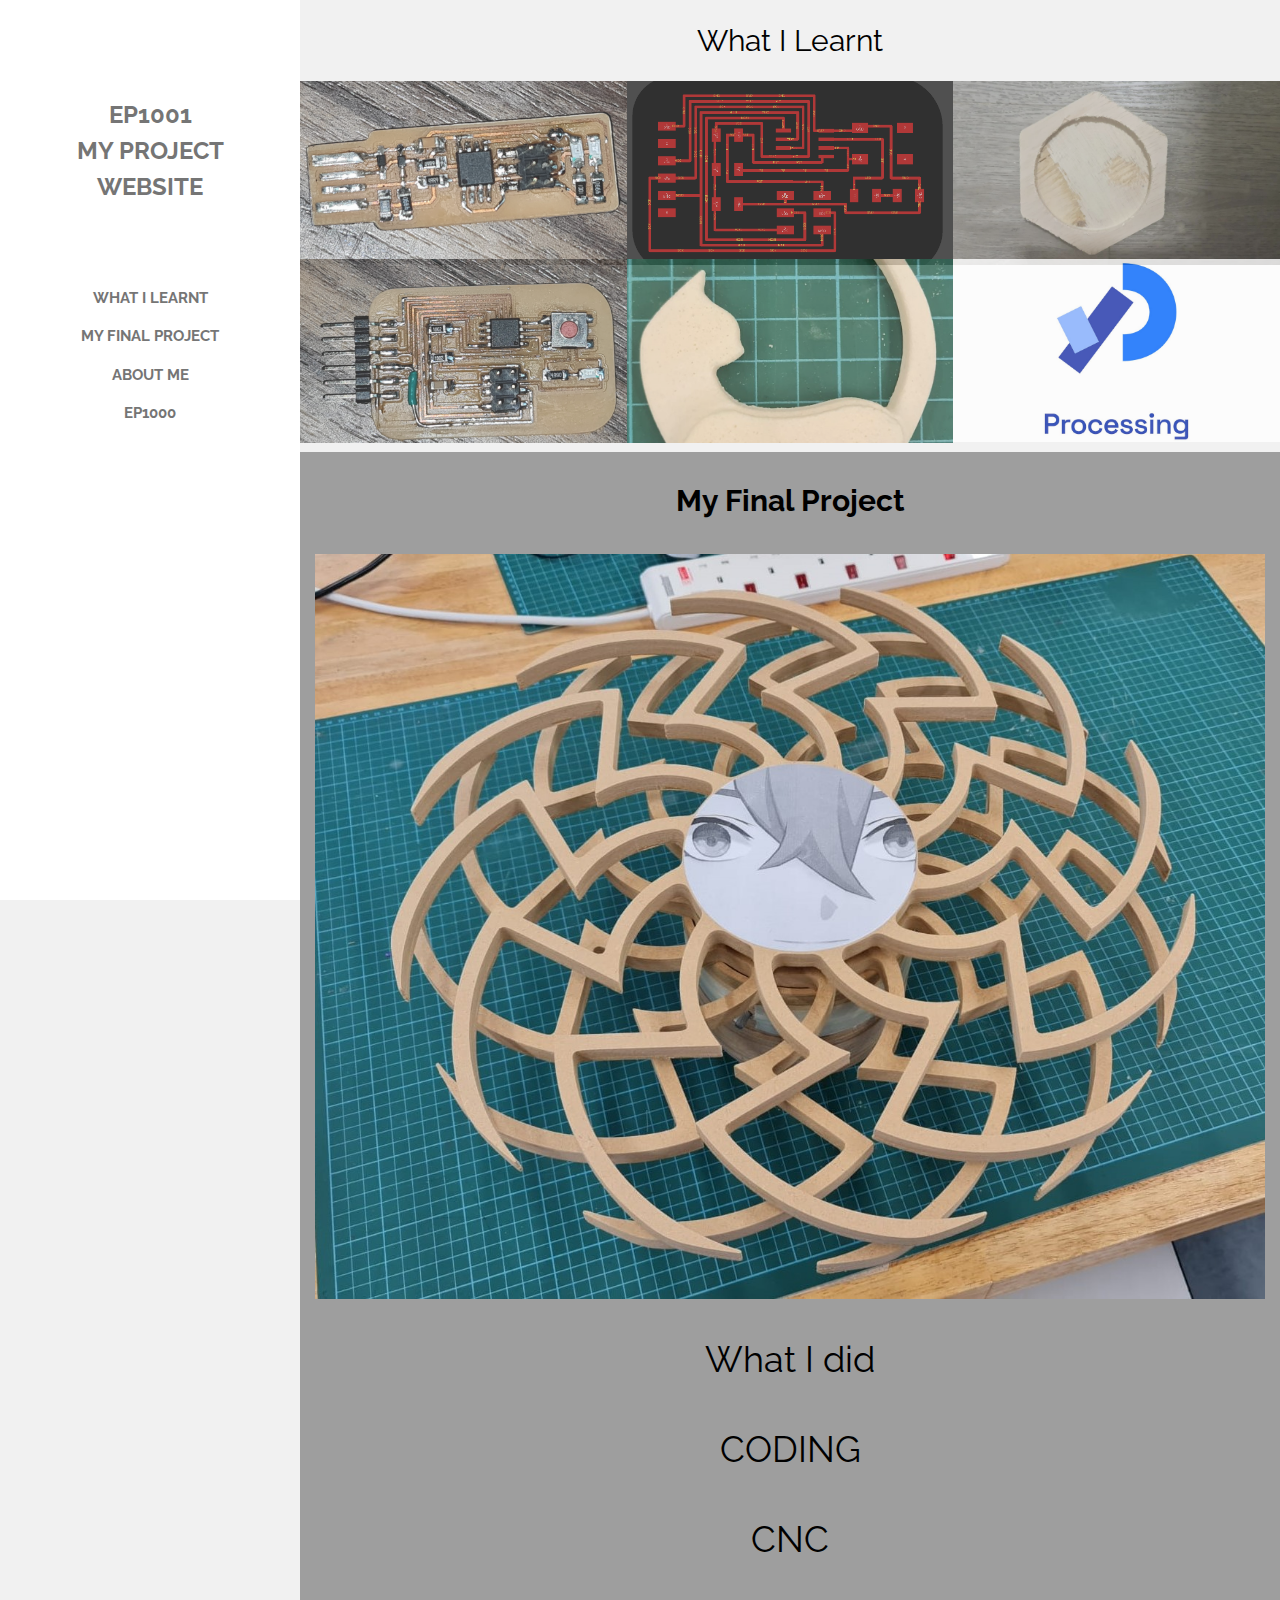
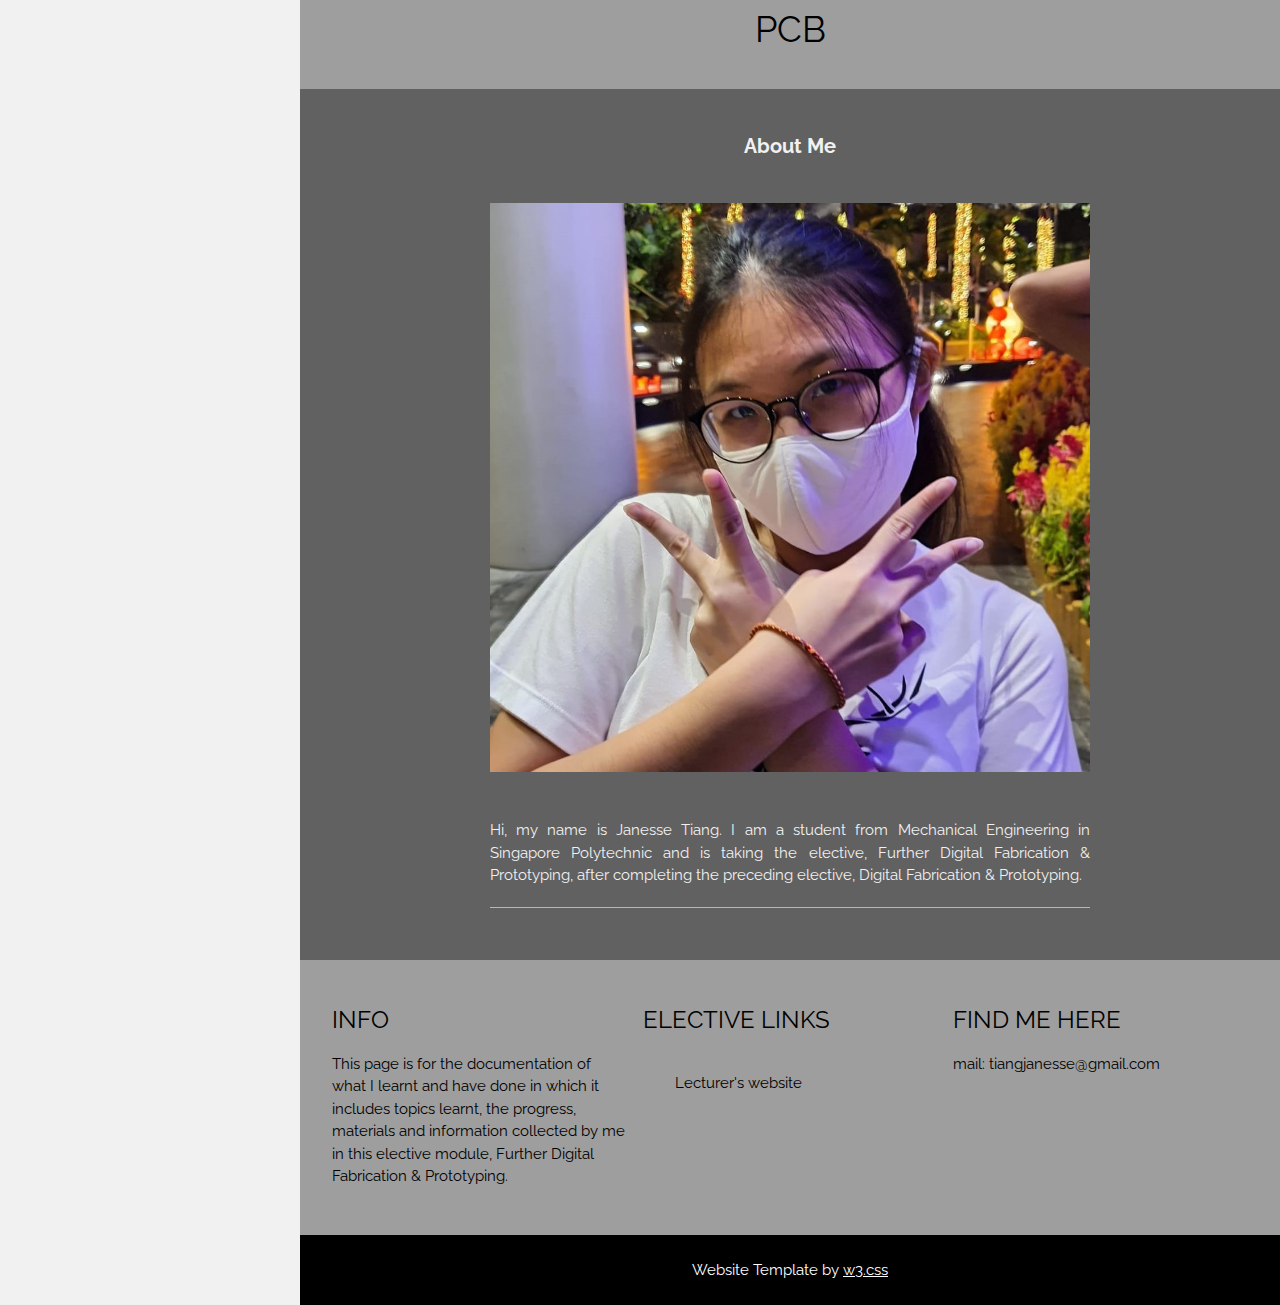
<file: index.html>
<!DOCTYPE html>
<html lang="en">
<title>my project website</title>
<meta charset="UTF-8">
<meta name="viewport" content="width=device-width, initial-scale=1">
<link rel="stylesheet" href="stylesheet.css">
<link rel="stylesheet" href="https://fonts.googleapis.com/css?family=Raleway">
<style>
body,h1,h2,h3,h4,h5 {font-family: "Raleway", sans-serif}
.w3-third img{margin-bottom: -6px; opacity: 0.8; cursor: pointer}
.w3-third img:hover{opacity: 1}
</style>
<body class="w3-light-grey w3-content" style="max-width:1600px">

<!-- Sidebar/menu -->
<nav class="w3-sidebar w3-bar-block w3-white w3-animate-left w3-text-grey w3-collapse w3-top w3-center" style="z-index:3;width:300px;font-weight:bold" id="mySidebar"><br>
  <h3 class="w3-padding-64 w3-center"><b>EP1001<br>MY PROJECT<br>WEBSITE</b></h3>
  <a href="#" onclick="w3_close()" class="w3-bar-item w3-button">WHAT I LEARNT</a>
  <a href="#project" onclick="w3_close()" class="w3-bar-item w3-button">MY FINAL PROJECT</a>
  <a href="#about" onclick="w3_close()" class="w3-bar-item w3-button">ABOUT ME</a>
  <a href="https://jan-tz.github.io/EP1000/" onclick="w3_close()" class="w3-bar-item w3-button">EP1000</a>
  &nbsp;
  <a href="javascript:void(0)" onclick="w3_close()" class="w3-bar-item w3-button w3-padding w3-hide-large">CLOSE</a>
</nav>

<!-- Top menu on small screens -->
<header class="w3-container w3-top w3-hide-large w3-white w3-xlarge w3-padding-16">
  <span class="w3-left w3-padding">My Project Website</span>
  <a href="javascript:void(0)" class="w3-right w3-button w3-white" onclick="w3_open()">☰</a>
</header>

<!-- Overlay effect when opening sidebar on small screens -->
<div class="w3-overlay w3-hide-large w3-animate-opacity" onclick="w3_close()" style="cursor:pointer" title="close side menu" id="myOverlay"></div>

<!-- !PAGE CONTENT! -->
<div class="w3-main" style="margin-left:300px">

  <!-- Push down content on small screens -->
  <div class="w3-hide-large" style="margin-top:83px"></div>

  <!-- Photo grid -->

  <div class="w3-row w3-bar-block w3-center">
    <h2><a href="wil.html" onclick="w3_close()" class="w3-bar-item w3-button">What I Learnt</a></h2>
    <div class="w3-third">
    <a href="electroproduction.html"><img src="images/ispboard.jpeg" style="width:100%" alt="Electronics Production" ></a>
    <a href="embprog.html"><img src="images/t45helloboard.jpeg" style="width:100%" alt="Embedded Programming"> </a>
    </div>

    <div class="w3-third">
      <a href="electrodesign.html"><img src="images/boarddesign.png" style="width:100%" alt="Electronics Design"> </a>
      <a href="moldcast.html"><img src="images/moldcast.jpeg" style="width:100%" alt="Molding and Casting"> </a>
    </div>

    <div class="w3-third">
      <a href="ccm.html"><img src="images/coaster.jpeg" style="width:100%" alt="Conputer Controlled Machining"> </a>
      <a href="intappprog.html"><img src="images/Processing.jpg" style="width:100%" alt="Interface and Applications Programming"> </a>
    </div>
  </div>
<p></p>

  <div class="w3-row w3-grey" id="project">
    <h2 class="w3-center w3-padding-16"><b>My Final Project</b></h2>
    <p class="w3-center"><img src="images/final.jpeg" style="width:950px" alt="final project"></p>
    <div class="w3-row w3-bar-block w3-center">
      <h1><a href="process.html" onclick="w3_close()" class="w3-bar-item w3-button w3-center">What I did</a></h1>
    </div>
    <div class="w3-row w3-bar-block w3-center">
      <h1><a href="coding.html" onclick="w3_close()" class="w3-bar-item w3-button w3-center">CODING</a></h1>
    </div>
    <div class="w3-row w3-bar-block w3-center">
      <h1><a href="cnc.html" onclick="w3_close()" class="w3-bar-item w3-button w3-center">CNC</a></h1>
    </div>
    <div class="w3-row w3-bar-block w3-center">
      <h1><a href="pcb.html" onclick="w3_close()" class="w3-bar-item w3-button w3-center">PCB</a></h1>
    </div>
    <p></p>
  </div>

  <!-- About section -->
  <div class="w3-container w3-dark-grey w3-center w3-text-light-grey w3-padding-32" id="about">
    <h4><b>About Me</b></h4>
    <img src="images/photo.jpeg" alt="Me" class="w3-image w3-padding-32" width="600">
    <div class="w3-content w3-justify" style="max-width:600px">
      <p>Hi, my name is Janesse Tiang. I am a student from Mechanical Engineering in Singapore Polytechnic and is taking the elective, Further Digital Fabrication & Prototyping, after completing the preceding elective, Digital Fabrication & Prototyping.</p>

      <hr class="w3-opacity">

    </div>
  </div>

  <!-- Footer -->
  <footer class="w3-container w3-padding-32 w3-grey">
    <div class="w3-row-padding">
      <div class="w3-third">
        <h3>INFO</h3>
        <p>This page is for the documentation of what I learnt and have done in which it includes topics learnt, the progress, materials and information collected by me in this elective module, Further Digital Fabrication & Prototyping.</p>
      </div>

      <div class="w3-third">
        <h3>ELECTIVE LINKS</h3>
        <ul class="w3-ul">
          <li class="w3-padding-16">
            <a href="https://skeatz.github.io/" onclick="w3_close()" class="w3-bar-item w3-button">Lecturer's website</a>
          </li>
        </ul>
      </div>

      <div class="w3-third">
        <h3>FIND ME HERE</h3>
        <p>
          mail: tiangjanesse@gmail.com
        </p>
      </div>
    </div>
  </footer>

  <div class="w3-black w3-center w3-padding-24">Website Template by <a href="https://www.w3schools.com/w3css/default.asp" title="W3.CSS" target="_blank" class="w3-hover-opacity">w3.css</a></div>

<!-- End page content -->
</div>

<script>
// Script to open and close sidebar
function w3_open() {
  document.getElementById("mySidebar").style.display = "block";
  document.getElementById("myOverlay").style.display = "block";
}

function w3_close() {
  document.getElementById("mySidebar").style.display = "none";
  document.getElementById("myOverlay").style.display = "none";
}

// Modal Image Gallery
function onClick(element) {
  document.getElementById("img01").src = element.src;
  document.getElementById("modal01").style.display = "block";
  var captionText = document.getElementById("caption");
  captionText.innerHTML = element.alt;
}

</script>


</body>
</html>
</file>
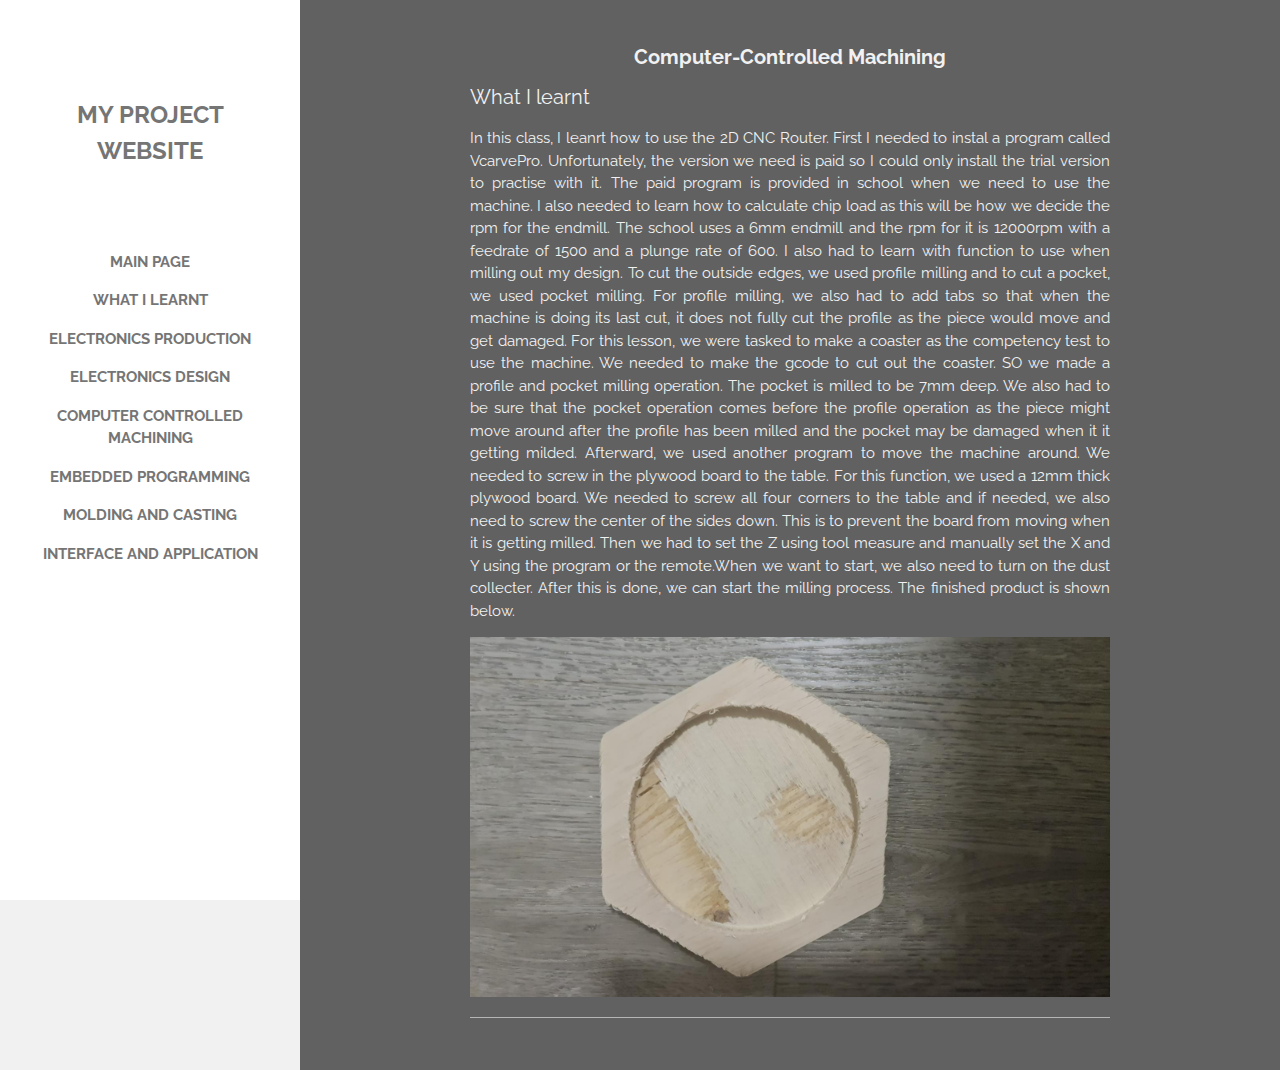
<file: ccm.html>
<!DOCTYPE html>
<html lang="en">
<title>my project website</title>
<meta charset="UTF-8">
<meta name="viewport" content="width=device-width, initial-scale=1">
<link rel="stylesheet" href="stylesheet.css">
<link rel="stylesheet" href="https://fonts.googleapis.com/css?family=Raleway">
<style>
body,h1,h2,h3,h4,h5 {font-family: "Raleway", sans-serif}
.w3-third img{margin-bottom: -6px; opacity: 0.8; cursor: pointer}
.w3-third img:hover{opacity: 1}
</style>
<body class="w3-light-grey w3-content" style="max-width:1600px">
  <nav class="w3-sidebar w3-bar-block w3-white w3-animate-left w3-text-grey w3-collapse w3-top w3-center" style="z-index:3;width:300px;font-weight:bold" id="mySidebar"><br>
    <h3 class="w3-padding-64 w3-center"><b>MY PROJECT<br>WEBSITE</b></h3>
    <a href="index.html" onclick="w3_close()" class="w3-bar-item w3-button">MAIN PAGE</a>
    <a href="wil.html" onclick="w3_close()" class="w3-bar-item w3-button">WHAT I LEARNT</a>
    <a href="electroproduction.html" onclick="w3_close()" class="w3-bar-item w3-button">ELECTRONICS PRODUCTION</a>
    <a href="electrodesign.html" onclick="w3_close()" class="w3-bar-item w3-button">ELECTRONICS DESIGN</a>
    <a href="ccm.html" onclick="w3_close()" class="w3-bar-item w3-button">COMPUTER CONTROLLED MACHINING</a>
    <a href="embprog.html" onclick="w3_close()" class="w3-bar-item w3-button">EMBEDDED PROGRAMMING</a>
    <a href="moldcast.html" onclick="w3_close()" class="w3-bar-item w3-button">MOLDING AND CASTING</a>
    <a href="intappprog.html" onclick="w3_close()" class="w3-bar-item w3-button">INTERFACE AND APPLICATION</a>
    &nbsp;
    <a href="javascript:void(0)" onclick="w3_close()" class="w3-bar-item w3-button w3-padding w3-hide-large">CLOSE</a>
  </nav>
  <!-- Top menu on small screens -->
  <header class="w3-container w3-top w3-hide-large w3-white w3-xlarge w3-padding-16">
    <span class="w3-left w3-padding">My Project Website</span>
    <a href="javascript:void(0)" class="w3-right w3-button w3-white" onclick="w3_open()">☰</a>
  </header>

  <!-- Overlay effect when opening sidebar on small screens -->
  <div class="w3-overlay w3-hide-large w3-animate-opacity" onclick="w3_close()" style="cursor:pointer" title="close side menu" id="myOverlay"></div>

  <!-- !PAGE CONTENT! -->
  <div class="w3-main" style="margin-left:300px">

    <!-- Push down content on small screens -->
    <div class="w3-hide-large" style="margin-top:83px"></div>

    <div class="w3-container w3-dark-grey w3-center w3-text-light-grey w3-padding-32">
      <h4><b>Computer-Controlled Machining</b></h4>
      <div class="w3-content w3-justify" style="max-width:640px">
        <h4>What I learnt</h4>
        <p>In this class, I leanrt how to use the 2D CNC Router. First I needed to instal a program called VcarvePro. Unfortunately, the version we need is paid so I could only install the trial version to practise with it. The paid program is provided in school when we need to use the machine. I also needed to learn how to calculate chip load as this will be how we decide the rpm for the endmill. The school uses a 6mm endmill and the rpm for it is 12000rpm with a feedrate of 1500 and a plunge rate of 600. I also had to learn with function to use when milling out my design. To cut the outside edges, we used profile milling and to cut a pocket, we used pocket milling. For profile milling, we also had to add tabs so that when the machine is doing its last cut, it does not fully cut the profile as the piece would move and get damaged. For this lesson, we were tasked to make a coaster as the competency test to use the machine. We needed to make the gcode to cut out the coaster. SO we made a profile and pocket milling operation. The pocket is milled to be 7mm deep. We also had to be sure that the pocket operation comes before the profile operation as the piece might move around after the profile has been milled and the pocket may be damaged when it it getting milded. Afterward, we used another program to move the machine around. We needed to screw in the plywood board to the table. For this function, we used a 12mm thick plywood board. We needed to screw all four corners to the table and if needed, we also need to screw the center of the sides down. This is to prevent the board from moving when it is getting milled. Then we had to set the Z using tool measure and manually set the X and Y using the program or the remote.When we want to start, we also need to turn on the dust collecter. After this is done, we can start the milling process. The finished product is shown below.</p>
        <p><img src="images/coaster.jpeg" style="width:100%" alt="coaster"></p>
        <hr class="w3-opacity">
      </div>
    </div>
  </div>

    <script>
    // Script to open and close sidebar
    function w3_open() {
      document.getElementById("mySidebar").style.display = "block";
      document.getElementById("myOverlay").style.display = "block";
    }

    function w3_close() {
      document.getElementById("mySidebar").style.display = "none";
      document.getElementById("myOverlay").style.display = "none";
    }

    // Modal Image Gallery
    function onClick(element) {
      document.getElementById("img01").src = element.src;
      document.getElementById("modal01").style.display = "block";
      var captionText = document.getElementById("caption");
      captionText.innerHTML = element.alt;
    }

    </script>
</body>
</html>
</file>
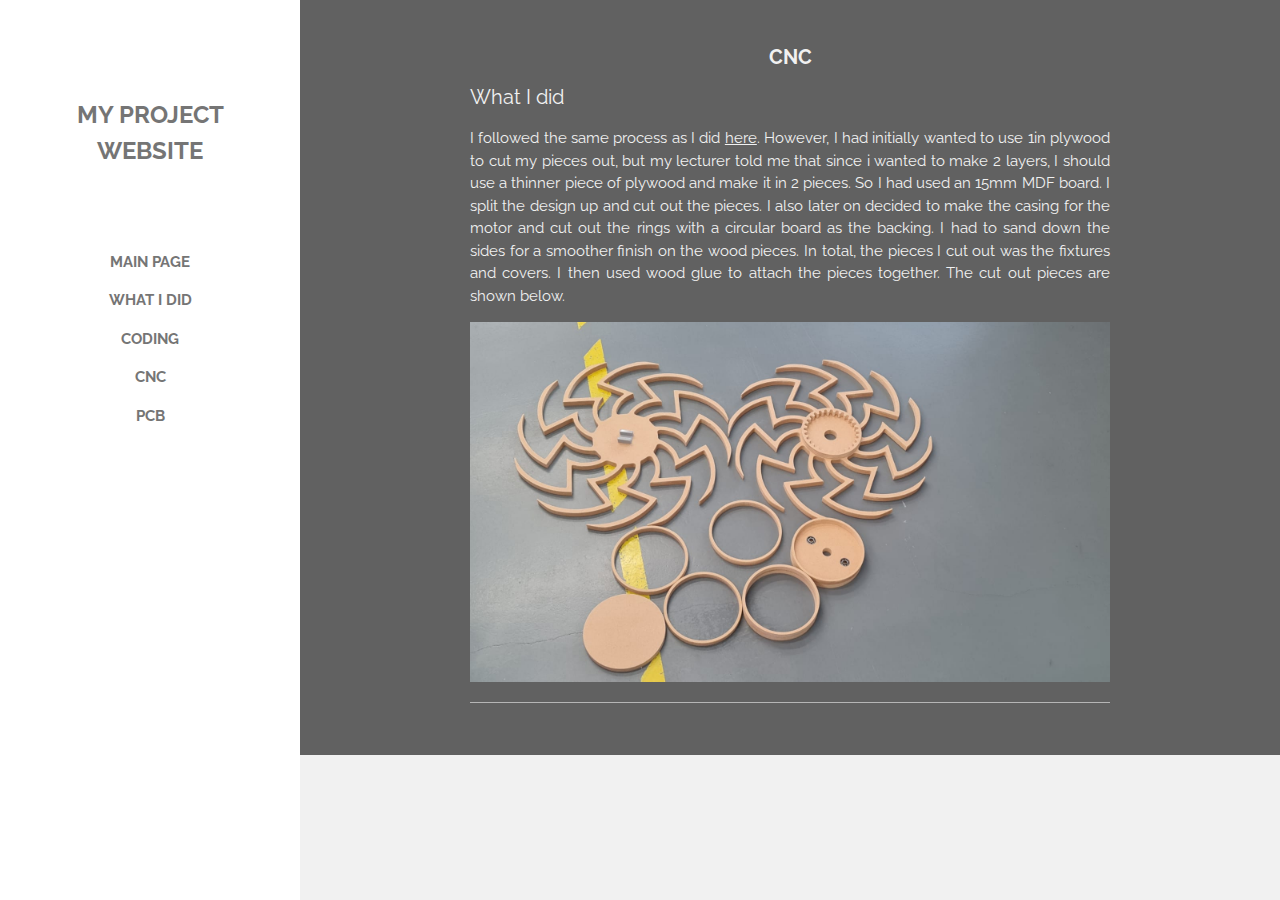
<file: cnc.html>
<!DOCTYPE html>
<html lang="en">
<title>my project website</title>
<meta charset="UTF-8">
<meta name="viewport" content="width=device-width, initial-scale=1">
<link rel="stylesheet" href="stylesheet.css">
<link rel="stylesheet" href="https://fonts.googleapis.com/css?family=Raleway">
<style>
body,h1,h2,h3,h4,h5 {font-family: "Raleway", sans-serif}
.w3-third img{margin-bottom: -6px; opacity: 0.8; cursor: pointer}
.w3-third img:hover{opacity: 1}
</style>
<body class="w3-light-grey w3-content" style="max-width:1600px">
  <nav class="w3-sidebar w3-bar-block w3-white w3-animate-left w3-text-grey w3-collapse w3-top w3-center" style="z-index:3;width:300px;font-weight:bold" id="mySidebar"><br>
    <h3 class="w3-padding-64 w3-center"><b>MY PROJECT<br>WEBSITE</b></h3>
    <a href="index.html" onclick="w3_close()" class="w3-bar-item w3-button">MAIN PAGE</a>
    <a href="process.html" onclick="w3_close()" class="w3-bar-item w3-button">WHAT I DID</a>
    <a href="coding.html" onclick="w3_close()" class="w3-bar-item w3-button">CODING</a>
    <a href="cnc.html" onclick="w3_close()" class="w3-bar-item w3-button">CNC</a>
    <a href="pcb.html" onclick="w3_close()" class="w3-bar-item w3-button">PCB</a>
    &nbsp;
    <a href="javascript:void(0)" onclick="w3_close()" class="w3-bar-item w3-button w3-padding w3-hide-large">CLOSE</a>
  </nav>
  <!-- Top menu on small screens -->
  <header class="w3-container w3-top w3-hide-large w3-white w3-xlarge w3-padding-16">
    <span class="w3-left w3-padding">My Project Website</span>
    <a href="javascript:void(0)" class="w3-right w3-button w3-white" onclick="w3_open()">☰</a>
  </header>

  <!-- Overlay effect when opening sidebar on small screens -->
  <div class="w3-overlay w3-hide-large w3-animate-opacity" onclick="w3_close()" style="cursor:pointer" title="close side menu" id="myOverlay"></div>

  <!-- !PAGE CONTENT! -->
  <div class="w3-main" style="margin-left:300px">

    <!-- Push down content on small screens -->
    <div class="w3-hide-large" style="margin-top:83px"></div>

    <div class="w3-container w3-dark-grey w3-center w3-text-light-grey w3-padding-32">
      <h4><b>CNC</b></h4>
      <div class="w3-content w3-justify" style="max-width:640px">
        <h4>What I did</h4>
        <p>I followed the same process as I did <a href="ccm.html">here</a>. However, I had initially wanted to use 1in plywood to cut my pieces out, but my lecturer told me that since i wanted to make 2 layers, I should use a thinner piece of plywood and make it in 2 pieces. So I had used an 15mm MDF board. I split the design up and cut out the pieces. I also later on decided to make the casing for the motor and cut out the rings with a circular board as the backing. I had to sand down the sides for a smoother finish on the wood pieces. In total, the pieces I cut out was the fixtures and covers. I then used wood glue to attach the pieces together. The cut out pieces are shown below.</p>
        <p><img src="images/cnc.jpeg" style="width:100%" alt="cnc"></p>
        <hr class="w3-opacity">
      </div>
    </div>
  </div>

    <script>
    // Script to open and close sidebar
    function w3_open() {
      document.getElementById("mySidebar").style.display = "block";
      document.getElementById("myOverlay").style.display = "block";
    }

    function w3_close() {
      document.getElementById("mySidebar").style.display = "none";
      document.getElementById("myOverlay").style.display = "none";
    }

    // Modal Image Gallery
    function onClick(element) {
      document.getElementById("img01").src = element.src;
      document.getElementById("modal01").style.display = "block";
      var captionText = document.getElementById("caption");
      captionText.innerHTML = element.alt;
    }

    </script>
</body>
</html>
</file>
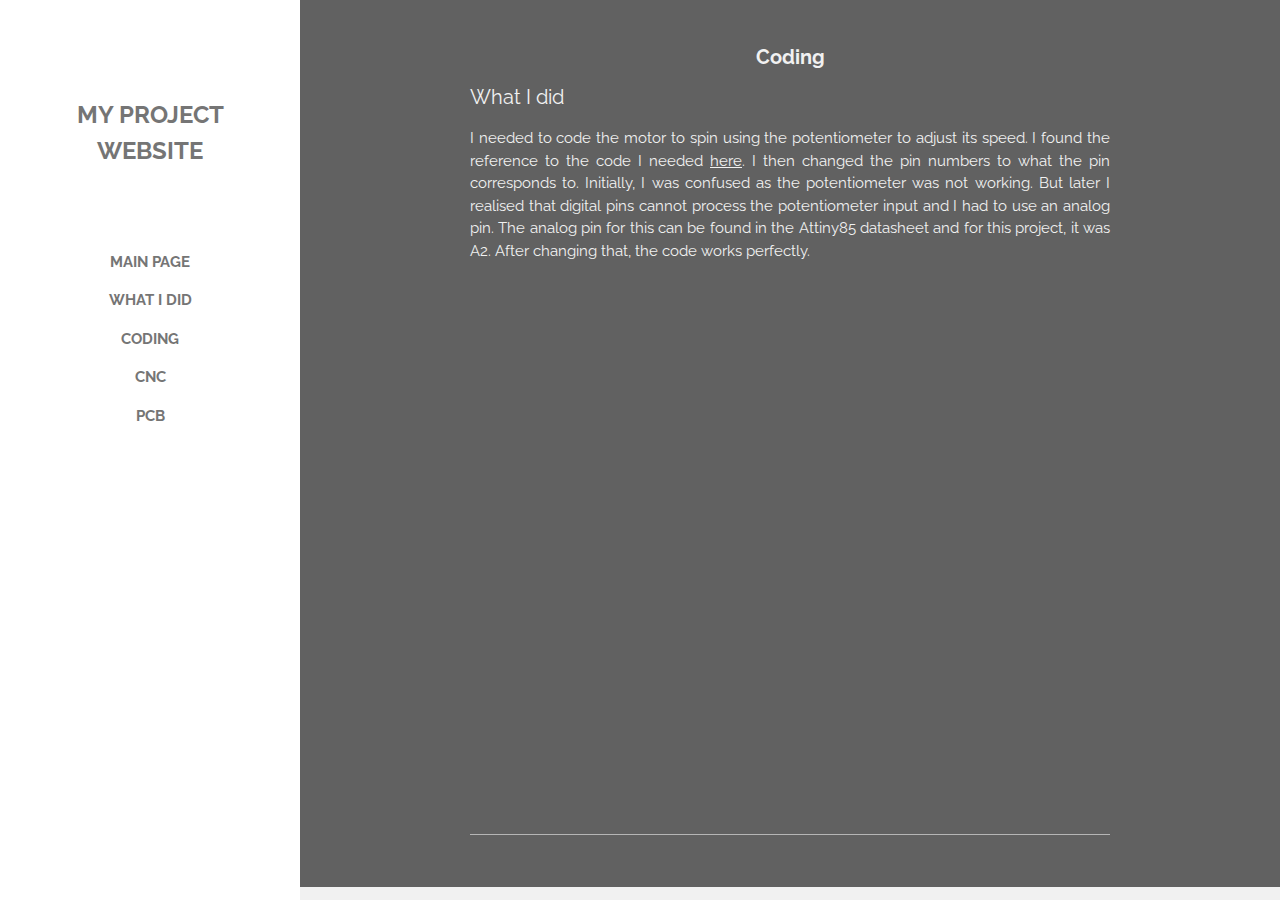
<file: coding.html>
<!DOCTYPE html>
<html lang="en">
<title>my project website</title>
<meta charset="UTF-8">
<meta name="viewport" content="width=device-width, initial-scale=1">
<link rel="stylesheet" href="stylesheet.css">
<link rel="stylesheet" href="https://fonts.googleapis.com/css?family=Raleway">
<style>
body,h1,h2,h3,h4,h5 {font-family: "Raleway", sans-serif}
.w3-third img{margin-bottom: -6px; opacity: 0.8; cursor: pointer}
.w3-third img:hover{opacity: 1}
</style>
<body class="w3-light-grey w3-content" style="max-width:1600px">
  <nav class="w3-sidebar w3-bar-block w3-white w3-animate-left w3-text-grey w3-collapse w3-top w3-center" style="z-index:3;width:300px;font-weight:bold" id="mySidebar"><br>
    <h3 class="w3-padding-64 w3-center"><b>MY PROJECT<br>WEBSITE</b></h3>
    <a href="index.html" onclick="w3_close()" class="w3-bar-item w3-button">MAIN PAGE</a>
    <a href="process.html" onclick="w3_close()" class="w3-bar-item w3-button">WHAT I DID</a>
    <a href="coding.html" onclick="w3_close()" class="w3-bar-item w3-button">CODING</a>
    <a href="cnc.html" onclick="w3_close()" class="w3-bar-item w3-button">CNC</a>
    <a href="pcb.html" onclick="w3_close()" class="w3-bar-item w3-button">PCB</a>
    &nbsp;
    <a href="javascript:void(0)" onclick="w3_close()" class="w3-bar-item w3-button w3-padding w3-hide-large">CLOSE</a>
  </nav>
  <!-- Top menu on small screens -->
  <header class="w3-container w3-top w3-hide-large w3-white w3-xlarge w3-padding-16">
    <span class="w3-left w3-padding">My Project Website</span>
    <a href="javascript:void(0)" class="w3-right w3-button w3-white" onclick="w3_open()">☰</a>
  </header>

  <!-- Overlay effect when opening sidebar on small screens -->
  <div class="w3-overlay w3-hide-large w3-animate-opacity" onclick="w3_close()" style="cursor:pointer" title="close side menu" id="myOverlay"></div>

  <!-- !PAGE CONTENT! -->
  <div class="w3-main" style="margin-left:300px">

    <!-- Push down content on small screens -->
    <div class="w3-hide-large" style="margin-top:83px"></div>

    <div class="w3-container w3-dark-grey w3-center w3-text-light-grey w3-padding-32">
      <h4><b>Coding</b></h4>
      <div class="w3-content w3-justify" style="max-width:640px">
        <h4>What I did</h4>
        <p>I needed to code the motor to spin using the potentiometer to adjust its speed. I found the reference to the code I needed <a href="https://forum.arduino.cc/t/dc-motor-speed-control-with-potentiometer/448322/2">here</a>. I then changed the pin numbers to what the pin corresponds to. Initially, I was confused as the potentiometer was not working. But later I realised that digital pins cannot process the potentiometer input and I had to use an analog pin. The analog pin for this can be found in the Attiny85 datasheet and for this project, it was A2. After changing that, the code works perfectly.</p>
        <p><iframe src=https://create.arduino.cc/editor/imposter_jr/833c2ab8-b343-4836-ac53-61ba4501364c/preview?embed style="height:510px;width:100%;margin:10px 0" frameborder=0></iframe></p>
        <hr class="w3-opacity">
      </div>
    </div>
  </div>

    <script>
    // Script to open and close sidebar
    function w3_open() {
      document.getElementById("mySidebar").style.display = "block";
      document.getElementById("myOverlay").style.display = "block";
    }

    function w3_close() {
      document.getElementById("mySidebar").style.display = "none";
      document.getElementById("myOverlay").style.display = "none";
    }

    // Modal Image Gallery
    function onClick(element) {
      document.getElementById("img01").src = element.src;
      document.getElementById("modal01").style.display = "block";
      var captionText = document.getElementById("caption");
      captionText.innerHTML = element.alt;
    }

    </script>
</body>
</html>
</file>
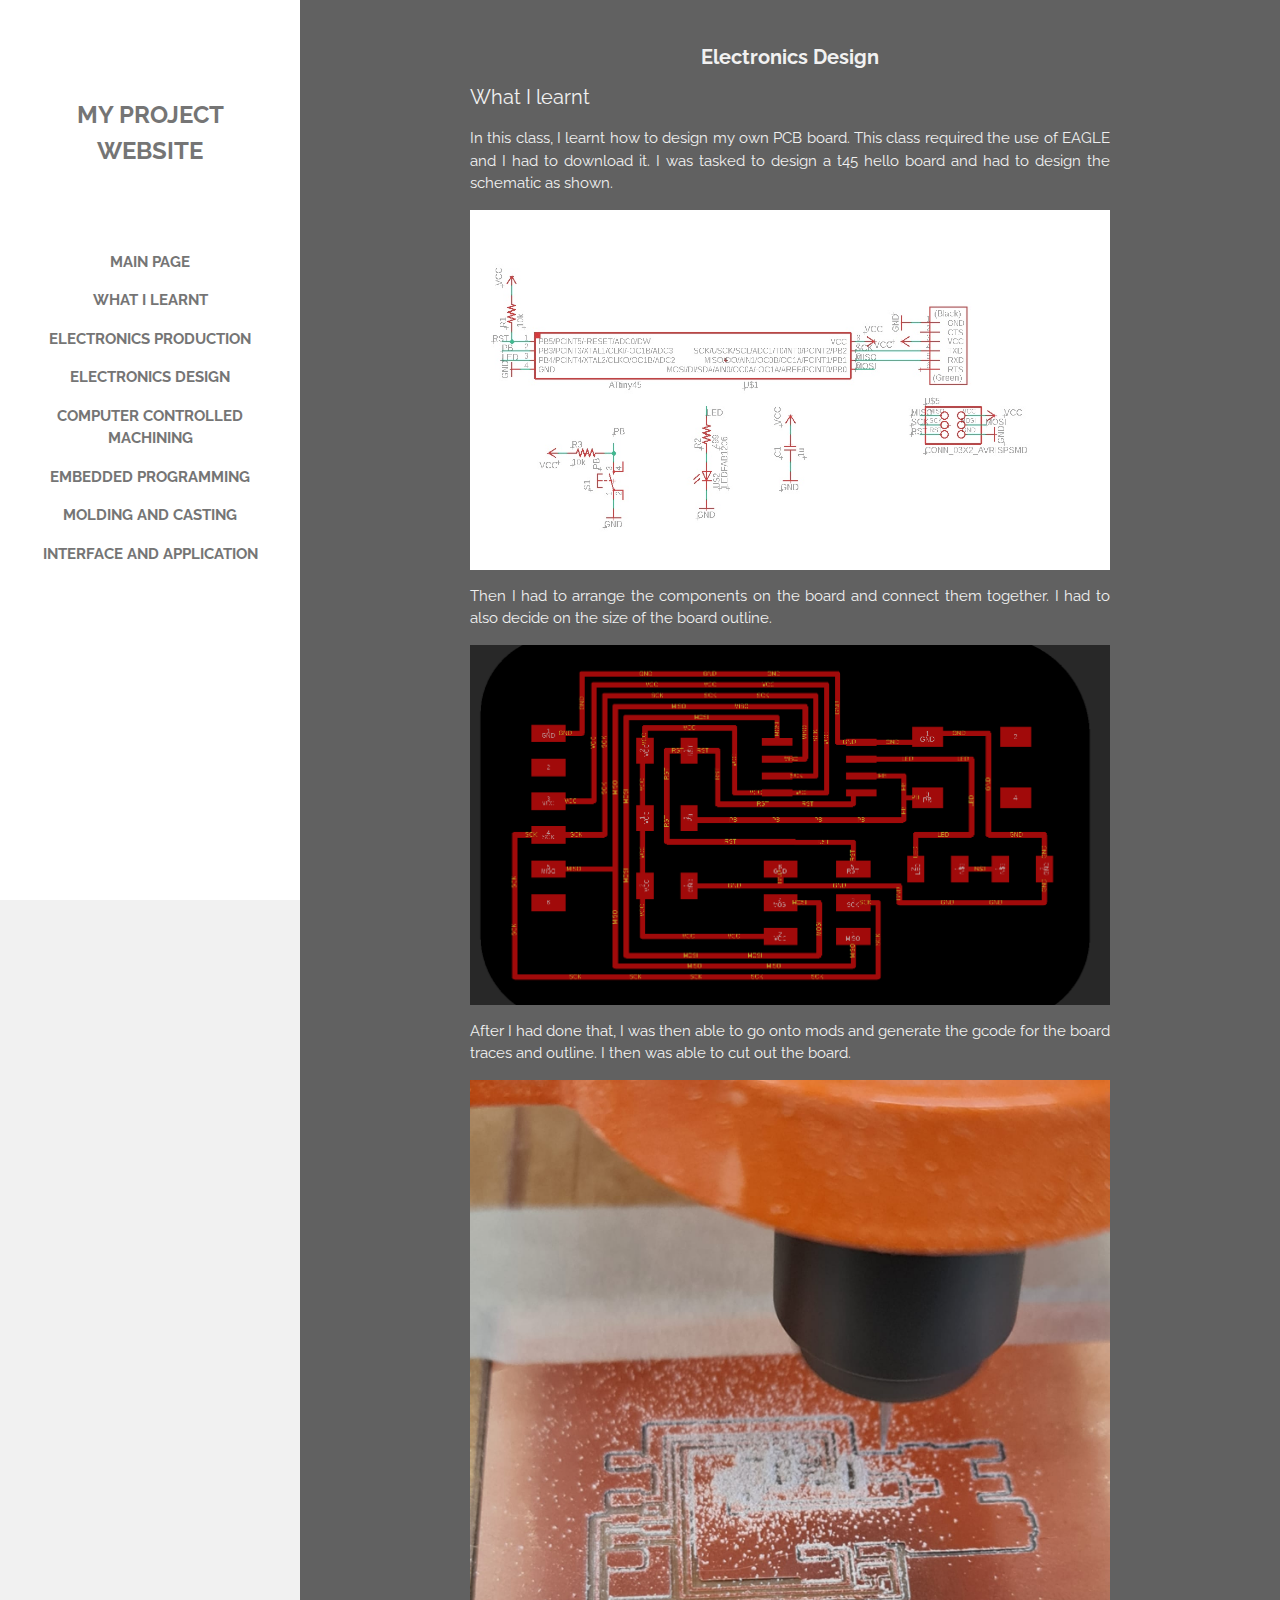
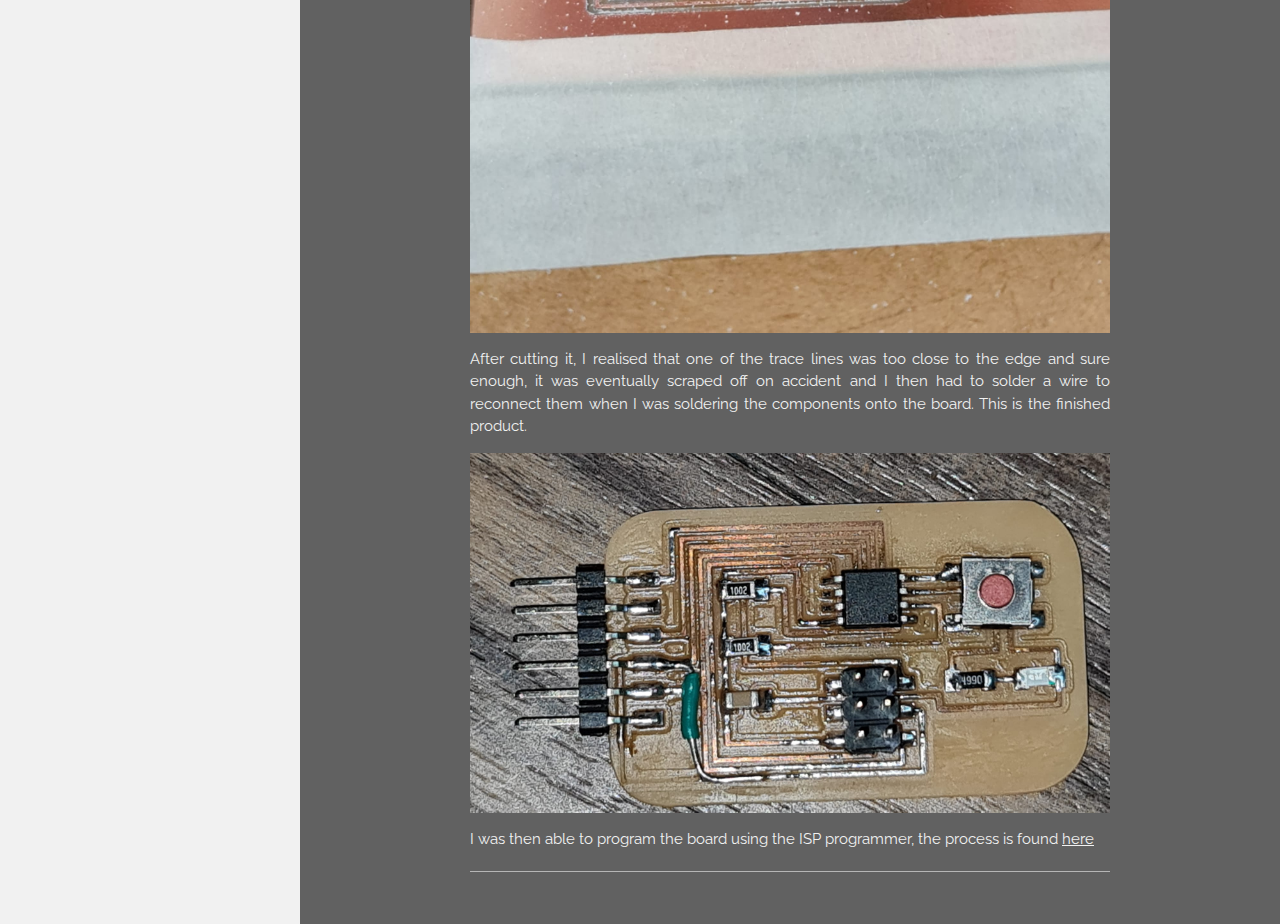
<file: electrodesign.html>
<!DOCTYPE html>
<html lang="en">
<title>my project website</title>
<meta charset="UTF-8">
<meta name="viewport" content="width=device-width, initial-scale=1">
<link rel="stylesheet" href="stylesheet.css">
<link rel="stylesheet" href="https://fonts.googleapis.com/css?family=Raleway">
<style>
body,h1,h2,h3,h4,h5 {font-family: "Raleway", sans-serif}
.w3-third img{margin-bottom: -6px; opacity: 0.8; cursor: pointer}
.w3-third img:hover{opacity: 1}
</style>
<body class="w3-light-grey w3-content" style="max-width:1600px">
  <nav class="w3-sidebar w3-bar-block w3-white w3-animate-left w3-text-grey w3-collapse w3-top w3-center" style="z-index:3;width:300px;font-weight:bold" id="mySidebar"><br>
    <h3 class="w3-padding-64 w3-center"><b>MY PROJECT<br>WEBSITE</b></h3>
    <a href="index.html" onclick="w3_close()" class="w3-bar-item w3-button">MAIN PAGE</a>
    <a href="wil.html" onclick="w3_close()" class="w3-bar-item w3-button">WHAT I LEARNT</a>
    <a href="electroproduction.html" onclick="w3_close()" class="w3-bar-item w3-button">ELECTRONICS PRODUCTION</a>
    <a href="electrodesign.html" onclick="w3_close()" class="w3-bar-item w3-button">ELECTRONICS DESIGN</a>
    <a href="ccm.html" onclick="w3_close()" class="w3-bar-item w3-button">COMPUTER CONTROLLED MACHINING</a>
    <a href="embprog.html" onclick="w3_close()" class="w3-bar-item w3-button">EMBEDDED PROGRAMMING</a>
    <a href="moldcast.html" onclick="w3_close()" class="w3-bar-item w3-button">MOLDING AND CASTING</a>
    <a href="intappprog.html" onclick="w3_close()" class="w3-bar-item w3-button">INTERFACE AND APPLICATION</a>
    &nbsp;
    <a href="javascript:void(0)" onclick="w3_close()" class="w3-bar-item w3-button w3-padding w3-hide-large">CLOSE</a>
  </nav>
  <!-- Top menu on small screens -->
  <header class="w3-container w3-top w3-hide-large w3-white w3-xlarge w3-padding-16">
    <span class="w3-left w3-padding">My Project Website</span>
    <a href="javascript:void(0)" class="w3-right w3-button w3-white" onclick="w3_open()">☰</a>
  </header>

  <!-- Overlay effect when opening sidebar on small screens -->
  <div class="w3-overlay w3-hide-large w3-animate-opacity" onclick="w3_close()" style="cursor:pointer" title="close side menu" id="myOverlay"></div>

  <!-- !PAGE CONTENT! -->
  <div class="w3-main" style="margin-left:300px">

    <!-- Push down content on small screens -->
    <div class="w3-hide-large" style="margin-top:83px"></div>

    <div class="w3-container w3-dark-grey w3-center w3-text-light-grey w3-padding-32">
      <h4><b>Electronics Design</b></h4>
      <div class="w3-content w3-justify" style="max-width:640px">
        <h4>What I learnt</h4>
        <p>In this class, I learnt how to design my own PCB board. This class required the use of EAGLE and I had to download it. I was tasked to design a t45 hello board and had to design the schematic as shown.</p>
        <p><img src="images/schematic.jpg" style="width:100%" alt="schematic"></p>
        <p>Then I had to arrange the components on the board and connect them together. I had to also decide on the size of the board outline.</p>
        <p><img src="images/boarddesign.png" style="width:100%" alt="board design"></p>
        <p>After I had done that, I was then able to go onto mods and generate the gcode for the board traces and outline. I then was able to cut out the board.</p>
        <p><img src="images/t45cutting.jpeg" style="width:100%" alt="cutting board out"></p>
        <p>After cutting it, I realised that one of the trace lines was too close to the edge and sure enough, it was eventually scraped off on accident and I then had to solder a wire to reconnect them when I was soldering the components onto the board. This is the finished product.</p>
        <p><img src="images/t45helloboard.jpeg" style="width:100%" alt="finished"></p>
        <p>I was then able to program the board using the ISP programmer, the process is found <a href="embprog.html">here</a></p>
        <hr class="w3-opacity">
      </div>
    </div>
  </div>

    <script>
    // Script to open and close sidebar
    function w3_open() {
      document.getElementById("mySidebar").style.display = "block";
      document.getElementById("myOverlay").style.display = "block";
    }

    function w3_close() {
      document.getElementById("mySidebar").style.display = "none";
      document.getElementById("myOverlay").style.display = "none";
    }

    // Modal Image Gallery
    function onClick(element) {
      document.getElementById("img01").src = element.src;
      document.getElementById("modal01").style.display = "block";
      var captionText = document.getElementById("caption");
      captionText.innerHTML = element.alt;
    }

    </script>
</body>
</html>
</file>
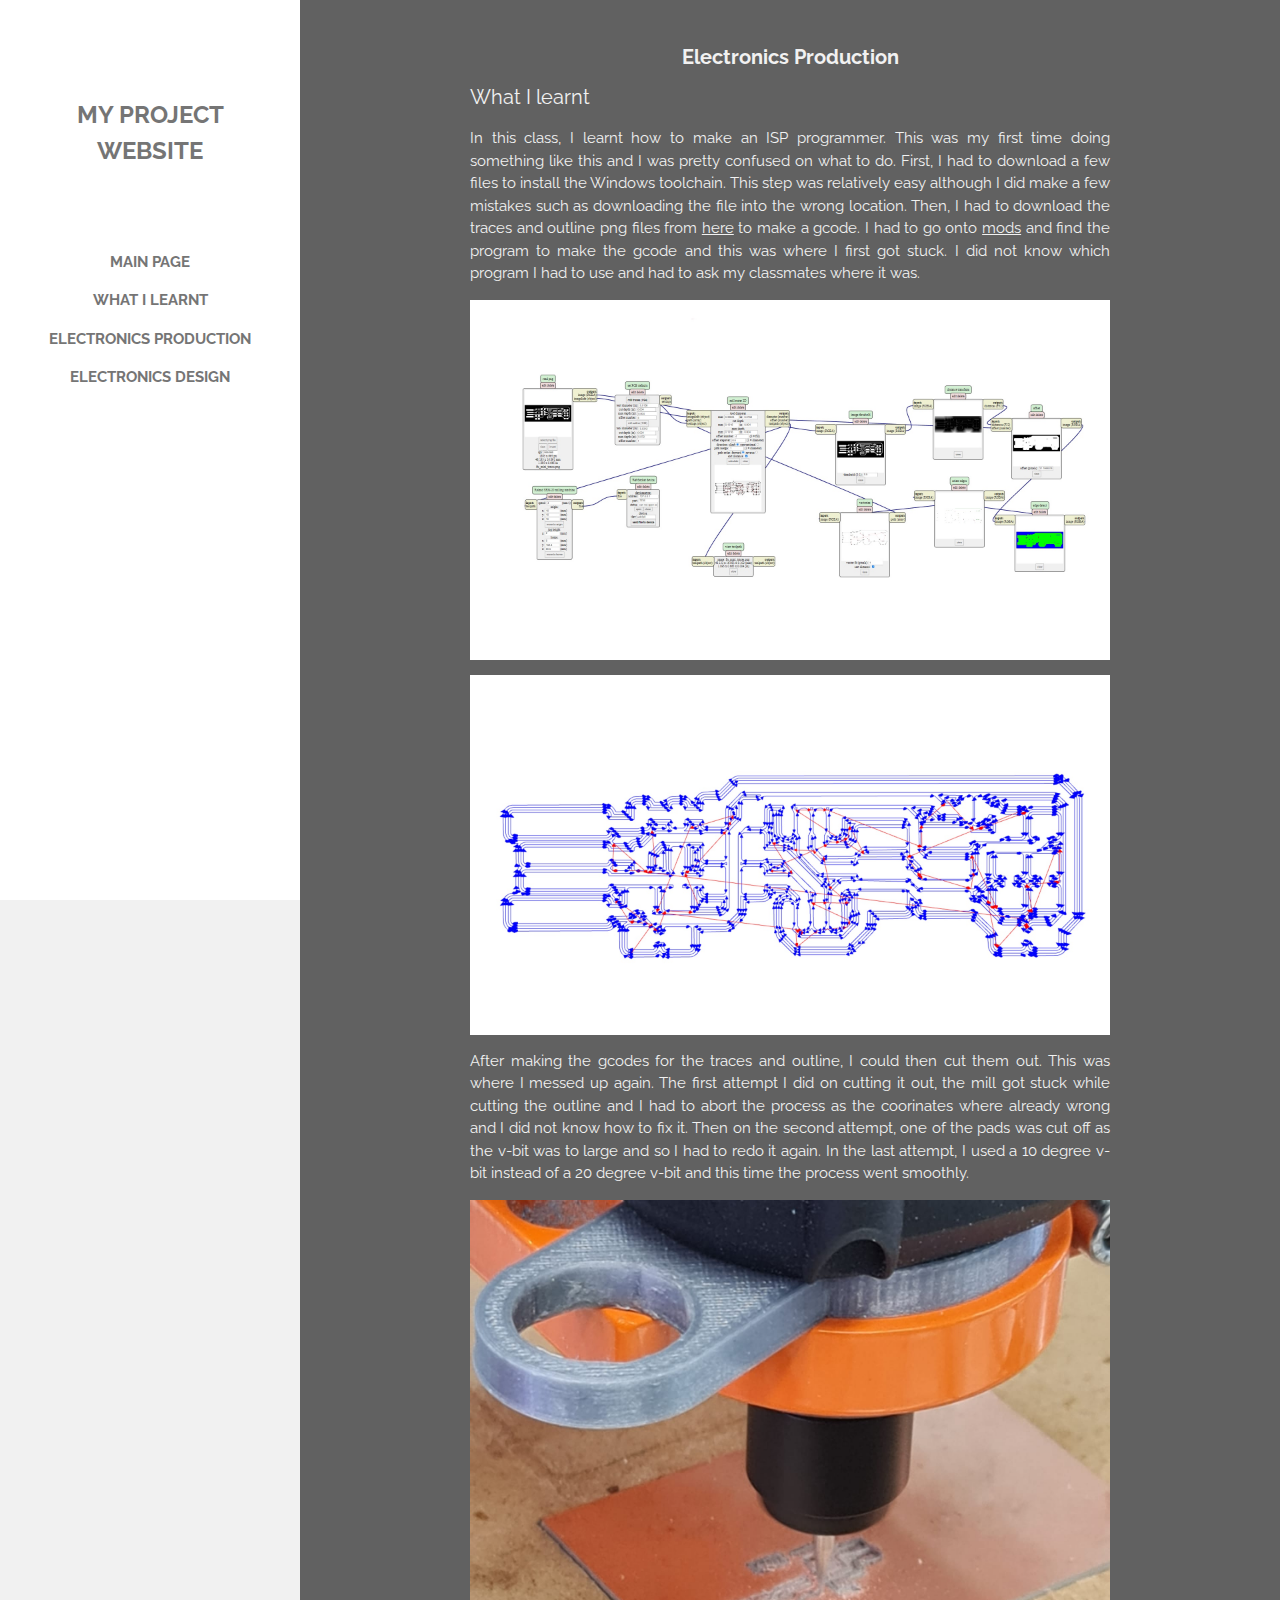
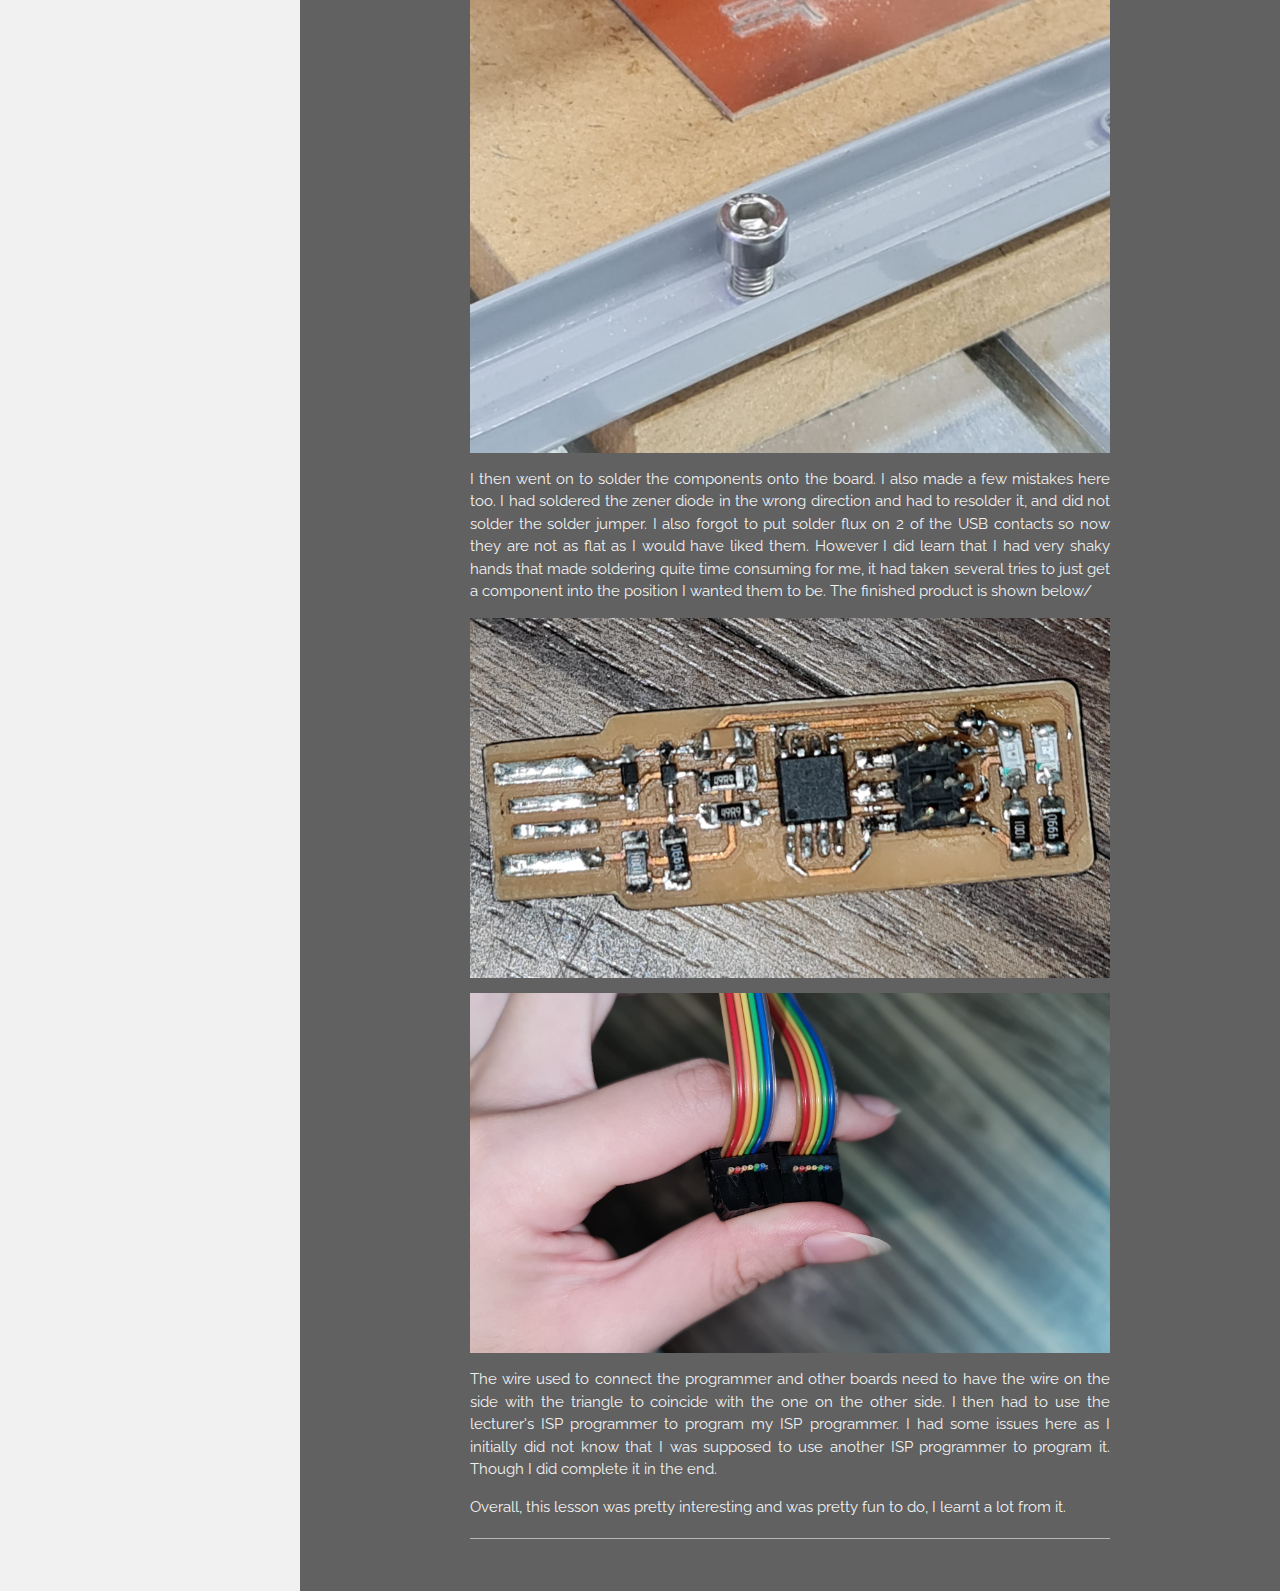
<file: electroproduction.html>
<!DOCTYPE html>
<html lang="en">
<title>my project website</title>
<meta charset="UTF-8">
<meta name="viewport" content="width=device-width, initial-scale=1">
<link rel="stylesheet" href="stylesheet.css">
<link rel="stylesheet" href="https://fonts.googleapis.com/css?family=Raleway">
<style>
body,h1,h2,h3,h4,h5 {font-family: "Raleway", sans-serif}
.w3-third img{margin-bottom: -6px; opacity: 0.8; cursor: pointer}
.w3-third img:hover{opacity: 1}
</style>
<body class="w3-light-grey w3-content" style="max-width:1600px">
  <nav class="w3-sidebar w3-bar-block w3-white w3-animate-left w3-text-grey w3-collapse w3-top w3-center" style="z-index:3;width:300px;font-weight:bold" id="mySidebar"><br>
    <h3 class="w3-padding-64 w3-center"><b>MY PROJECT<br>WEBSITE</b></h3>
    <a href="index.html" onclick="w3_close()" class="w3-bar-item w3-button">MAIN PAGE</a>
    <a href="wil.html" onclick="w3_close()" class="w3-bar-item w3-button">WHAT I LEARNT</a>
    <a href="electroproduction.html" onclick="w3_close()" class="w3-bar-item w3-button">ELECTRONICS PRODUCTION</a>
    <a href="electrodesign.html" onclick="w3_close()" class="w3-bar-item w3-button">ELECTRONICS DESIGN</a>
    &nbsp;
    <a href="javascript:void(0)" onclick="w3_close()" class="w3-bar-item w3-button w3-padding w3-hide-large">CLOSE</a>
  </nav>
  <!-- Top menu on small screens -->
  <header class="w3-container w3-top w3-hide-large w3-white w3-xlarge w3-padding-16">
    <span class="w3-left w3-padding">My Project Website</span>
    <a href="javascript:void(0)" class="w3-right w3-button w3-white" onclick="w3_open()">☰</a>
  </header>

  <!-- Overlay effect when opening sidebar on small screens -->
  <div class="w3-overlay w3-hide-large w3-animate-opacity" onclick="w3_close()" style="cursor:pointer" title="close side menu" id="myOverlay"></div>

  <!-- !PAGE CONTENT! -->
  <div class="w3-main" style="margin-left:300px">

    <!-- Push down content on small screens -->
    <div class="w3-hide-large" style="margin-top:83px"></div>

    <div class="w3-container w3-dark-grey w3-center w3-text-light-grey w3-padding-32">
      <h4><b>Electronics Production</b></h4>
      <div class="w3-content w3-justify" style="max-width:640px">
        <h4>What I learnt</h4>
        <p>In this class, I learnt how to make an ISP programmer. This was my first time doing something like this and I was pretty confused on what to do. First, I had to download a few files to install the Windows toolchain. This step was relatively easy although I did make a few mistakes such as downloading the file into the wrong location. Then, I had to download the traces and outline png files from <a href="http://fab.cba.mit.edu/classes/863.16/doc/projects/ftsmin/index.html">here</a> to make a gcode. I had to go onto <a href="https://skeatz.github.io/mods/">mods</a> and find the program to make the gcode and this was where I first got stuck. I did not know which program I had to use and had to ask my classmates where it was. </p>
        <p><img src="images/mods1.jpg" style="width:100%" alt="mods"></p>
        <p><img src="images/mods2.jpg" style="width:100%" alt="mods"></p>
        <p>After making the gcodes for the traces and outline, I could then cut them out. This was where I messed up again. The first attempt I did on cutting it out, the mill got stuck while cutting the outline and I had to abort the process as the coorinates where already wrong and I did not know how to fix it. Then on the second attempt, one of the pads was cut off as the v-bit was to large and so I had to redo it again. In the last attempt, I used a 10 degree v-bit instead of a 20 degree v-bit and this time the process went smoothly. </p>
        <p><img src="images/ispcutting.jpeg" style="width:100%" alt="mods"></p>
        <p>I then went on to solder the components onto the board. I also made a few mistakes here too. I had soldered the zener diode in the wrong direction and had to resolder it, and did not solder the solder jumper. I also forgot to put solder flux on 2 of the USB contacts so now they are not as flat as I would have liked them. However I did learn that I had very shaky hands that made soldering quite time consuming for me, it had taken several tries to just get a component into the position I wanted them to be. The finished product is shown below/</p>
        <p><img src="images/ispboard.jpeg" style="width:100%" alt="ISP programmer"></p>
        <p><img src="images/wire.jpeg" style="width:100%" alt="wire"></p>
        <p>The wire used to connect the programmer and other boards need to have the wire on the side with the triangle to coincide with the one on the other side. I then had to use the lecturer's ISP programmer to program my ISP programmer. I had some issues here as I initially did not know that I was supposed to use another ISP programmer to program it. Though I did complete it in the end.</p>
        <p>Overall, this lesson was pretty interesting and was pretty fun to do, I learnt a lot from it. </p>
        <hr class="w3-opacity">
      </div>
    </div>
  </div>

    <script>
    // Script to open and close sidebar
    function w3_open() {
      document.getElementById("mySidebar").style.display = "block";
      document.getElementById("myOverlay").style.display = "block";
    }

    function w3_close() {
      document.getElementById("mySidebar").style.display = "none";
      document.getElementById("myOverlay").style.display = "none";
    }

    // Modal Image Gallery
    function onClick(element) {
      document.getElementById("img01").src = element.src;
      document.getElementById("modal01").style.display = "block";
      var captionText = document.getElementById("caption");
      captionText.innerHTML = element.alt;
    }

    </script>
</body>
</html>
</file>
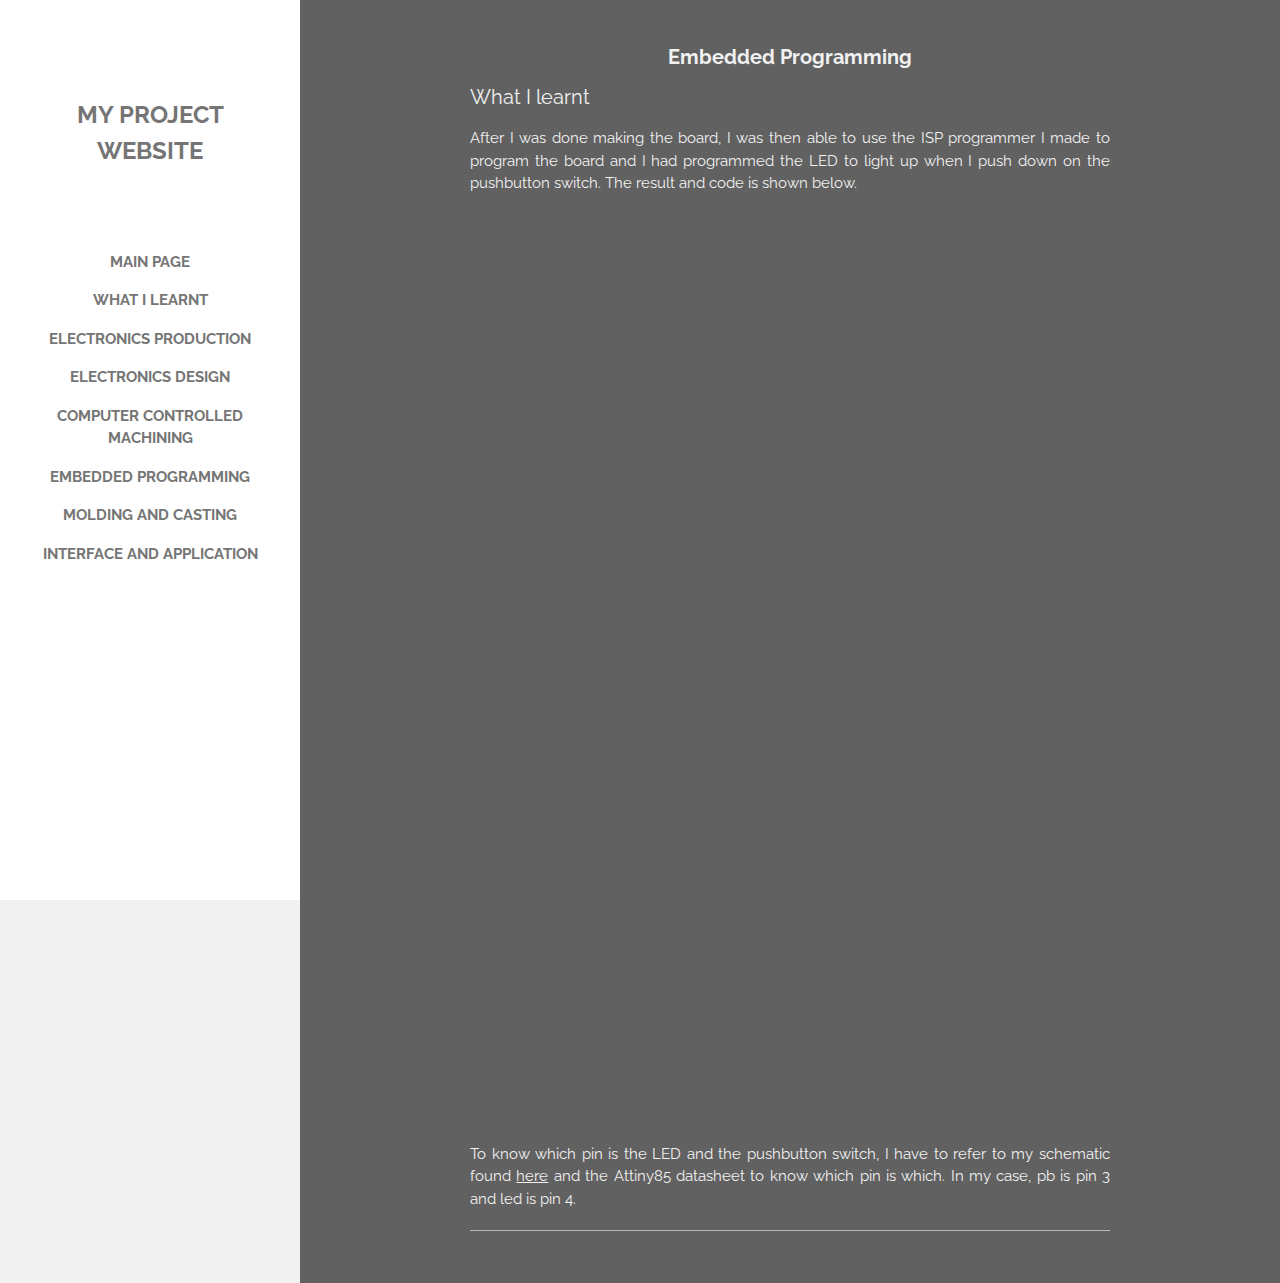
<file: embprog.html>
<!DOCTYPE html>
<html lang="en">
<title>my project website</title>
<meta charset="UTF-8">
<meta name="viewport" content="width=device-width, initial-scale=1">
<link rel="stylesheet" href="stylesheet.css">
<link rel="stylesheet" href="https://fonts.googleapis.com/css?family=Raleway">
<style>
body,h1,h2,h3,h4,h5 {font-family: "Raleway", sans-serif}
.w3-third img{margin-bottom: -6px; opacity: 0.8; cursor: pointer}
.w3-third img:hover{opacity: 1}
</style>
<body class="w3-light-grey w3-content" style="max-width:1600px">
  <nav class="w3-sidebar w3-bar-block w3-white w3-animate-left w3-text-grey w3-collapse w3-top w3-center" style="z-index:3;width:300px;font-weight:bold" id="mySidebar"><br>
    <h3 class="w3-padding-64 w3-center"><b>MY PROJECT<br>WEBSITE</b></h3>
    <a href="index.html" onclick="w3_close()" class="w3-bar-item w3-button">MAIN PAGE</a>
    <a href="wil.html" onclick="w3_close()" class="w3-bar-item w3-button">WHAT I LEARNT</a>
    <a href="electroproduction.html" onclick="w3_close()" class="w3-bar-item w3-button">ELECTRONICS PRODUCTION</a>
    <a href="electrodesign.html" onclick="w3_close()" class="w3-bar-item w3-button">ELECTRONICS DESIGN</a>
    <a href="ccm.html" onclick="w3_close()" class="w3-bar-item w3-button">COMPUTER CONTROLLED MACHINING</a>
    <a href="embprog.html" onclick="w3_close()" class="w3-bar-item w3-button">EMBEDDED PROGRAMMING</a>
    <a href="moldcast.html" onclick="w3_close()" class="w3-bar-item w3-button">MOLDING AND CASTING</a>
    <a href="intappprog.html" onclick="w3_close()" class="w3-bar-item w3-button">INTERFACE AND APPLICATION</a>
    &nbsp;
    <a href="javascript:void(0)" onclick="w3_close()" class="w3-bar-item w3-button w3-padding w3-hide-large">CLOSE</a>
  </nav>
  <!-- Top menu on small screens -->
  <header class="w3-container w3-top w3-hide-large w3-white w3-xlarge w3-padding-16">
    <span class="w3-left w3-padding">My Project Website</span>
    <a href="javascript:void(0)" class="w3-right w3-button w3-white" onclick="w3_open()">☰</a>
  </header>

  <!-- Overlay effect when opening sidebar on small screens -->
  <div class="w3-overlay w3-hide-large w3-animate-opacity" onclick="w3_close()" style="cursor:pointer" title="close side menu" id="myOverlay"></div>

  <!-- !PAGE CONTENT! -->
  <div class="w3-main" style="margin-left:300px">

    <!-- Push down content on small screens -->
    <div class="w3-hide-large" style="margin-top:83px"></div>

    <div class="w3-container w3-dark-grey w3-center w3-text-light-grey w3-padding-32">
      <h4><b>Embedded Programming</b></h4>
      <div class="w3-content w3-justify" style="max-width:640px">
        <h4>What I learnt</h4>
        <p>After I was done making the board, I was then able to use the ISP programmer I made to program the board and I had programmed the LED to light up when I push down on the pushbutton switch. The result and code is shown below.</p>
        <p><iframe style="width:100%;height:360px;" src="https://www.youtube.com/embed/tw_KcR5woIQ" title="YouTube video player" frameborder="0" allow="accelerometer; autoplay; clipboard-write; encrypted-media; gyroscope; picture-in-picture" allowfullscreen></iframe></p>
        <p><iframe src=https://create.arduino.cc/editor/imposter_jr/66649fbf-9ec0-4f7f-b221-acfd16c1352b/preview?embed style="height:510px;width:100%;margin:10px 0" frameborder=0></iframe></p>
        <p>To know which pin is the LED and the pushbutton switch, I have to refer to my schematic found <a href="electrodesign.html">here</a> and the Attiny85 datasheet to know which pin is which. In my case, pb is pin 3 and led is pin 4.</p>
        <hr class="w3-opacity">
      </div>
    </div>
  </div>

    <script>
    // Script to open and close sidebar
    function w3_open() {
      document.getElementById("mySidebar").style.display = "block";
      document.getElementById("myOverlay").style.display = "block";
    }

    function w3_close() {
      document.getElementById("mySidebar").style.display = "none";
      document.getElementById("myOverlay").style.display = "none";
    }

    // Modal Image Gallery
    function onClick(element) {
      document.getElementById("img01").src = element.src;
      document.getElementById("modal01").style.display = "block";
      var captionText = document.getElementById("caption");
      captionText.innerHTML = element.alt;
    }

    </script>
</body>
</html>
</file>
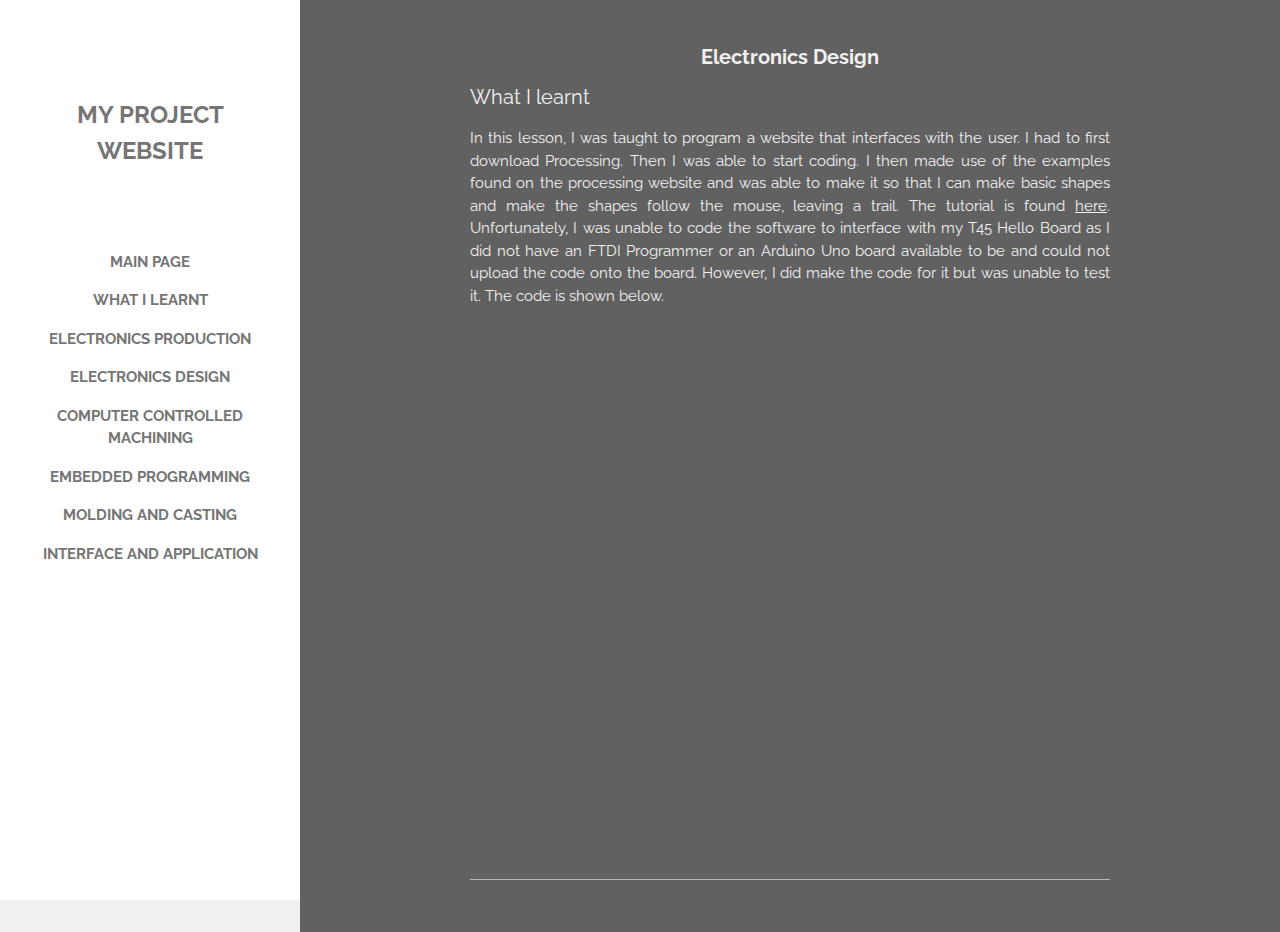
<file: intappprog.html>
<!DOCTYPE html>
<html lang="en">
<title>my project website</title>
<meta charset="UTF-8">
<meta name="viewport" content="width=device-width, initial-scale=1">
<link rel="stylesheet" href="stylesheet.css">
<link rel="stylesheet" href="https://fonts.googleapis.com/css?family=Raleway">
<style>
body,h1,h2,h3,h4,h5 {font-family: "Raleway", sans-serif}
.w3-third img{margin-bottom: -6px; opacity: 0.8; cursor: pointer}
.w3-third img:hover{opacity: 1}
</style>
<body class="w3-light-grey w3-content" style="max-width:1600px">
  <nav class="w3-sidebar w3-bar-block w3-white w3-animate-left w3-text-grey w3-collapse w3-top w3-center" style="z-index:3;width:300px;font-weight:bold" id="mySidebar"><br>
    <h3 class="w3-padding-64 w3-center"><b>MY PROJECT<br>WEBSITE</b></h3>
    <a href="index.html" onclick="w3_close()" class="w3-bar-item w3-button">MAIN PAGE</a>
    <a href="wil.html" onclick="w3_close()" class="w3-bar-item w3-button">WHAT I LEARNT</a>
    <a href="electroproduction.html" onclick="w3_close()" class="w3-bar-item w3-button">ELECTRONICS PRODUCTION</a>
    <a href="electrodesign.html" onclick="w3_close()" class="w3-bar-item w3-button">ELECTRONICS DESIGN</a>
    <a href="ccm.html" onclick="w3_close()" class="w3-bar-item w3-button">COMPUTER CONTROLLED MACHINING</a>
    <a href="embprog.html" onclick="w3_close()" class="w3-bar-item w3-button">EMBEDDED PROGRAMMING</a>
    <a href="moldcast.html" onclick="w3_close()" class="w3-bar-item w3-button">MOLDING AND CASTING</a>
    <a href="intappprog.html" onclick="w3_close()" class="w3-bar-item w3-button">INTERFACE AND APPLICATION</a>
    &nbsp;
    <a href="javascript:void(0)" onclick="w3_close()" class="w3-bar-item w3-button w3-padding w3-hide-large">CLOSE</a>
  </nav>
  <!-- Top menu on small screens -->
  <header class="w3-container w3-top w3-hide-large w3-white w3-xlarge w3-padding-16">
    <span class="w3-left w3-padding">My Project Website</span>
    <a href="javascript:void(0)" class="w3-right w3-button w3-white" onclick="w3_open()">☰</a>
  </header>

  <!-- Overlay effect when opening sidebar on small screens -->
  <div class="w3-overlay w3-hide-large w3-animate-opacity" onclick="w3_close()" style="cursor:pointer" title="close side menu" id="myOverlay"></div>

  <!-- !PAGE CONTENT! -->
  <div class="w3-main" style="margin-left:300px">

    <!-- Push down content on small screens -->
    <div class="w3-hide-large" style="margin-top:83px"></div>

    <div class="w3-container w3-dark-grey w3-center w3-text-light-grey w3-padding-32">
      <h4><b>Electronics Design</b></h4>
      <div class="w3-content w3-justify" style="max-width:640px">
        <h4>What I learnt</h4>
        <p>In this lesson, I was taught to program a website that interfaces with the user. I had to first download Processing. Then I was able to start coding. I then made use of the examples found on the processing website and was able to make it so that I can make basic shapes and make the shapes follow the mouse, leaving a trail. The tutorial is found <a href="https://processing.org/tutorials/gettingstarted">here</a>. Unfortunately, I was unable to code the software to interface with my T45 Hello Board as I did not have an FTDI Programmer or an Arduino Uno board available to be and could not upload the code onto the board. However, I did make the code for it but was unable to test it. The code is shown below.</p>
        <p><iframe src=https://create.arduino.cc/editor/imposter_jr/5b569105-e690-48b7-a74a-aff6657a36c0/preview?embed style="height:510px;width:100%;margin:10px 0" frameborder=0></iframe></p>
        <hr class="w3-opacity">
      </div>
    </div>
  </div>

    <script>
    // Script to open and close sidebar
    function w3_open() {
      document.getElementById("mySidebar").style.display = "block";
      document.getElementById("myOverlay").style.display = "block";
    }

    function w3_close() {
      document.getElementById("mySidebar").style.display = "none";
      document.getElementById("myOverlay").style.display = "none";
    }

    // Modal Image Gallery
    function onClick(element) {
      document.getElementById("img01").src = element.src;
      document.getElementById("modal01").style.display = "block";
      var captionText = document.getElementById("caption");
      captionText.innerHTML = element.alt;
    }

    </script>
</body>
</html>
</file>
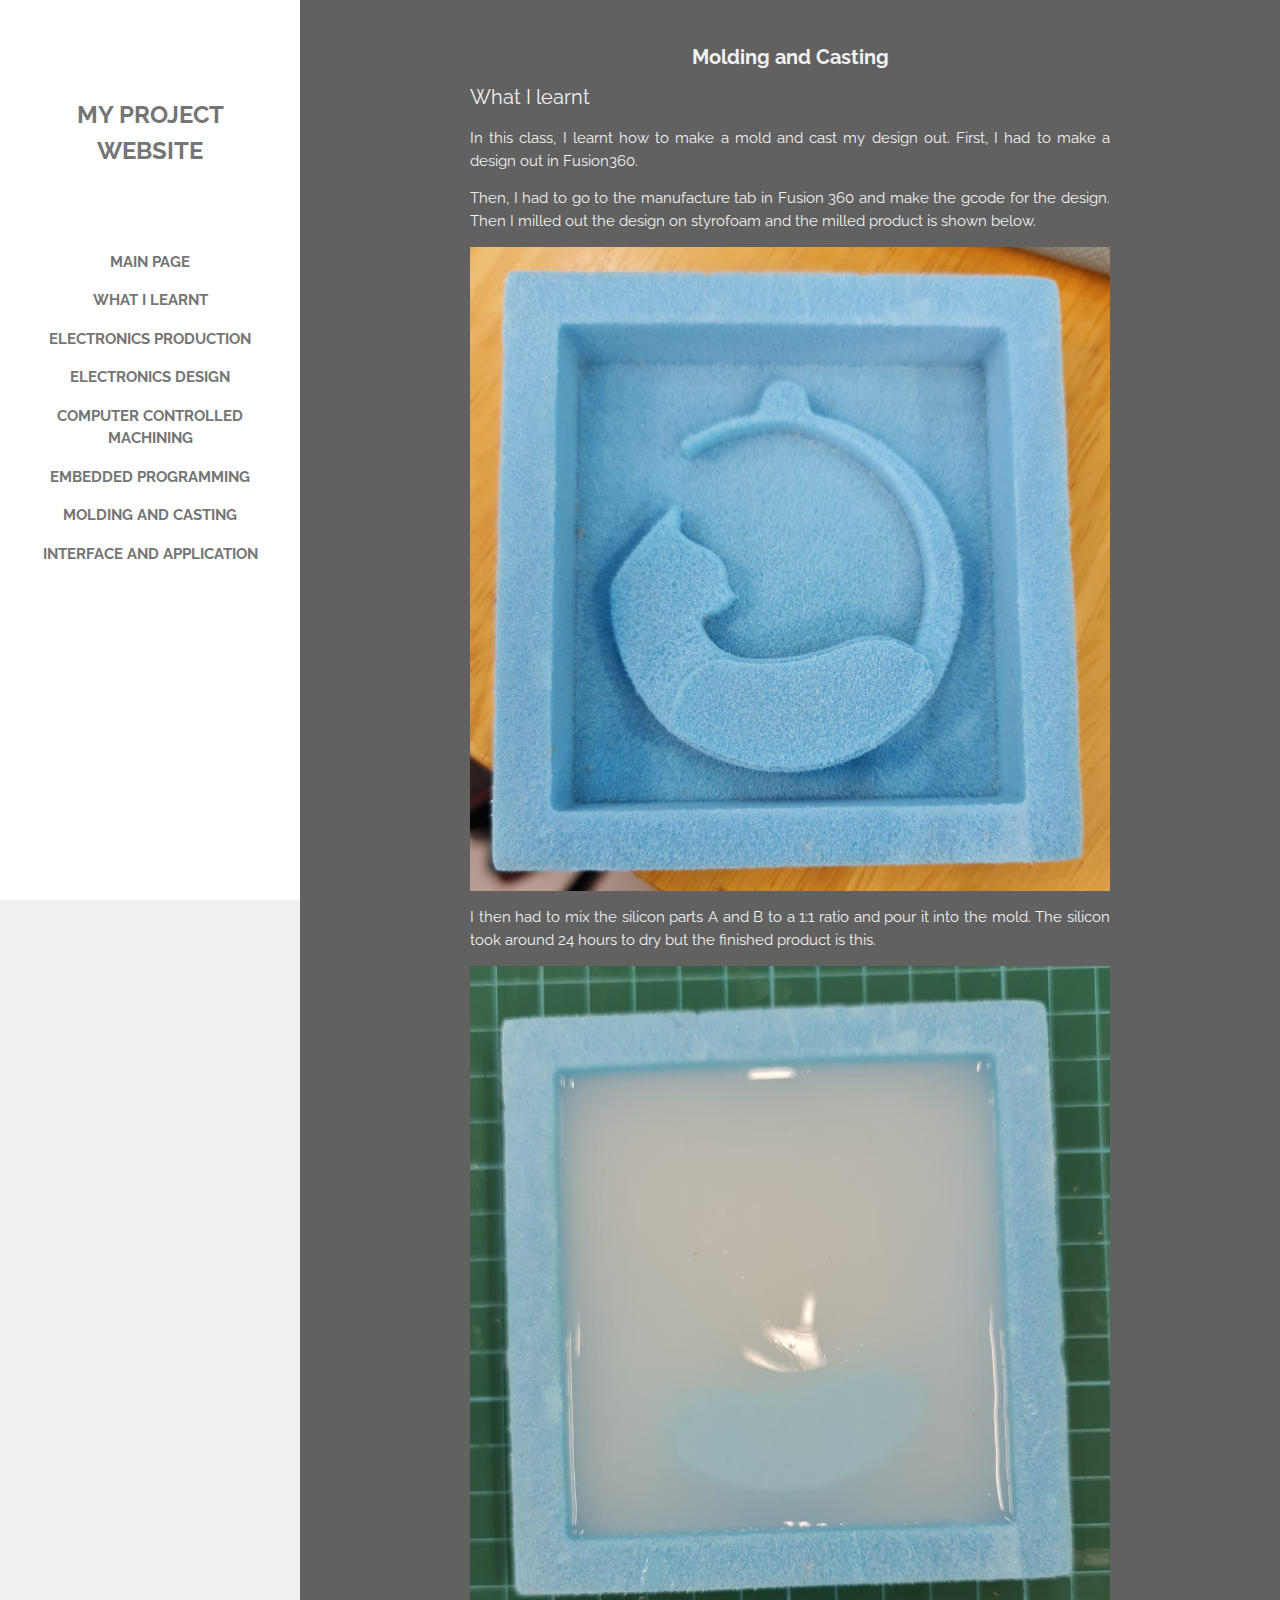
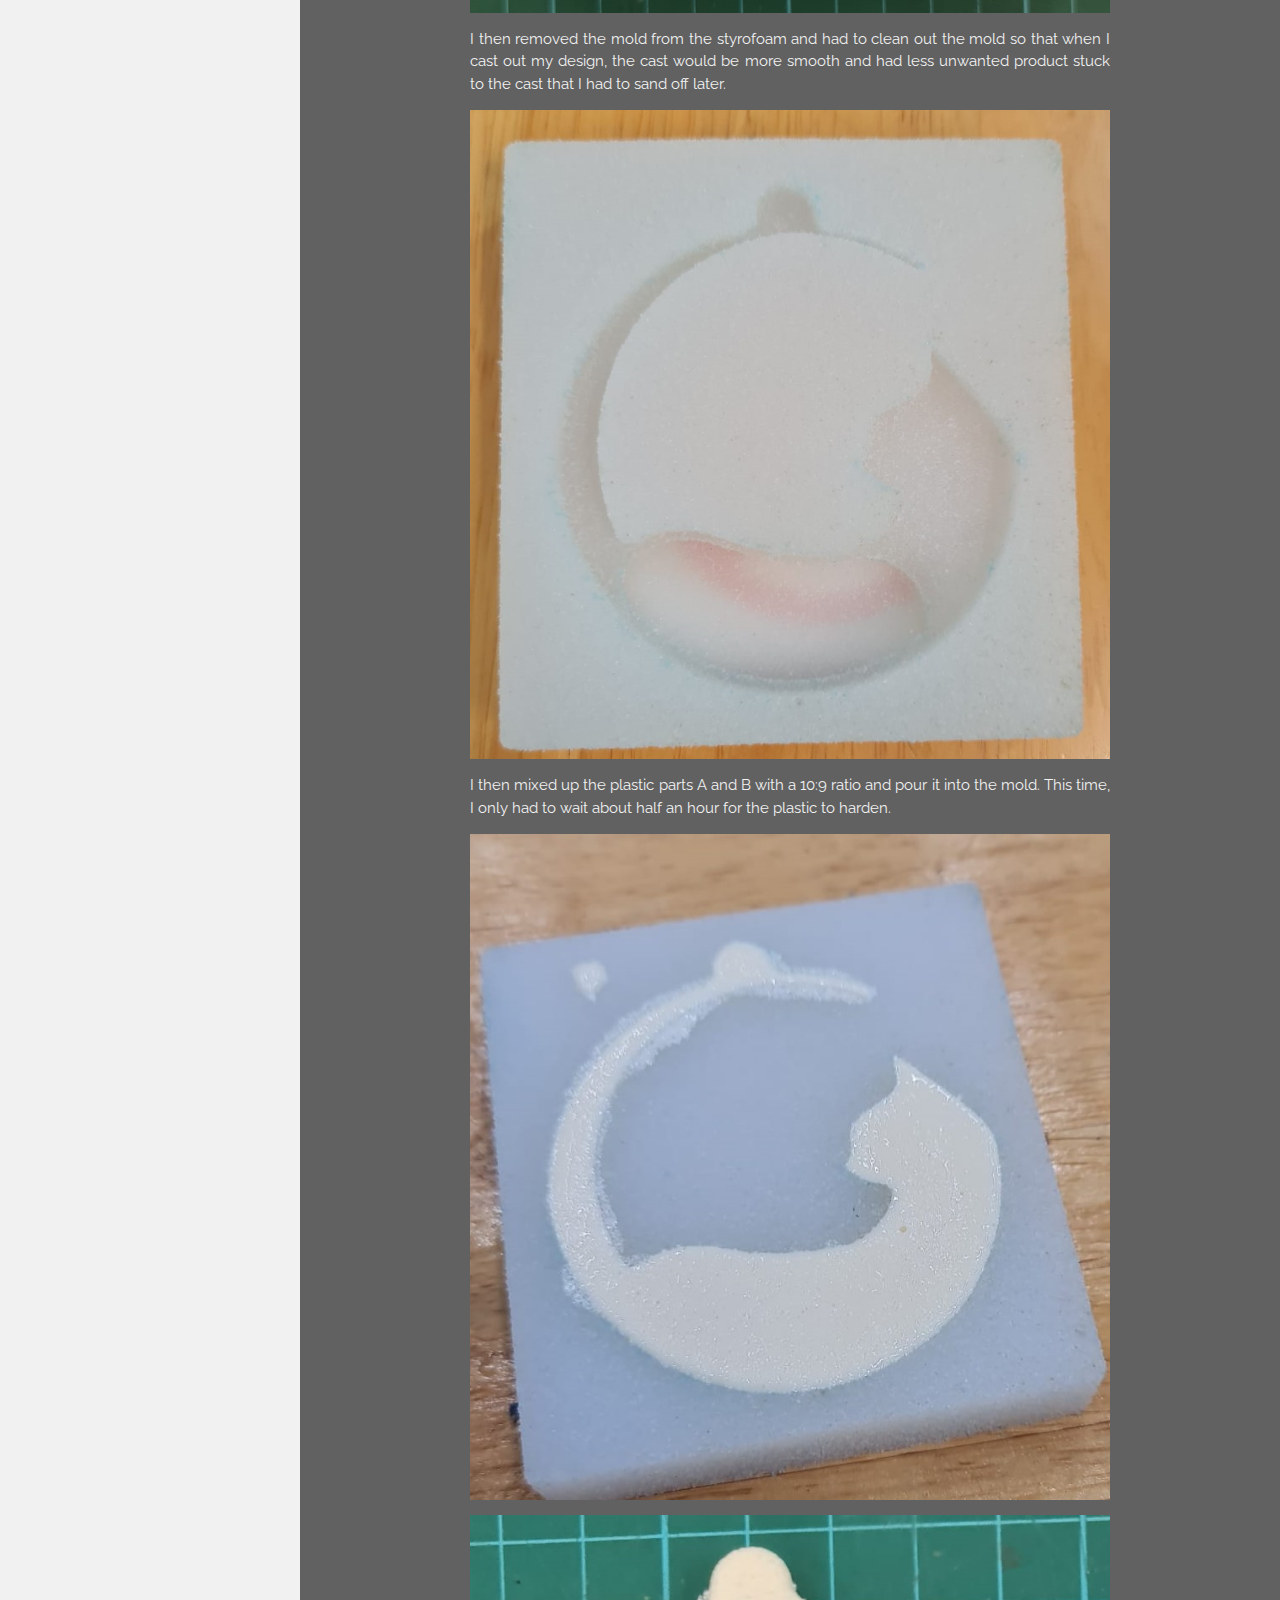
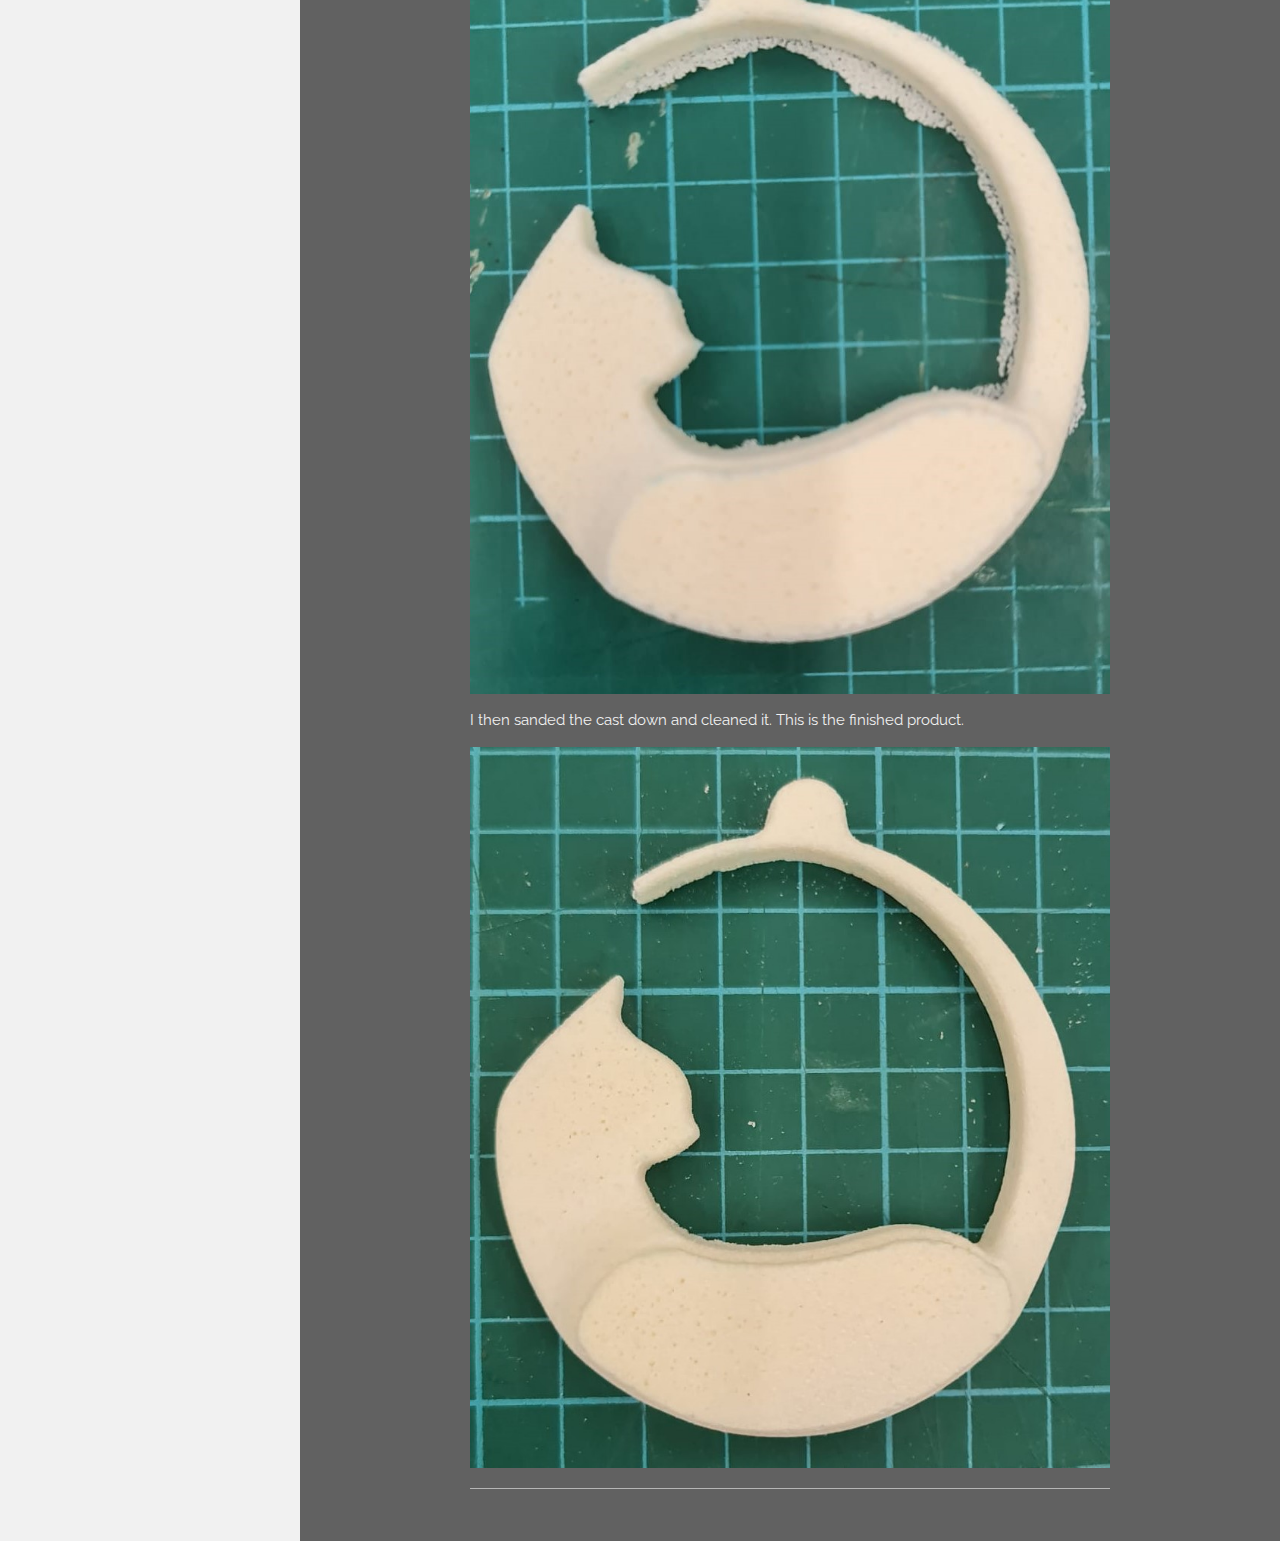
<file: moldcast.html>
<!DOCTYPE html>
<html lang="en">
<title>my project website</title>
<meta charset="UTF-8">
<meta name="viewport" content="width=device-width, initial-scale=1">
<link rel="stylesheet" href="stylesheet.css">
<link rel="stylesheet" href="https://fonts.googleapis.com/css?family=Raleway">
<style>
body,h1,h2,h3,h4,h5 {font-family: "Raleway", sans-serif}
.w3-third img{margin-bottom: -6px; opacity: 0.8; cursor: pointer}
.w3-third img:hover{opacity: 1}
</style>
<body class="w3-light-grey w3-content" style="max-width:1600px">
  <nav class="w3-sidebar w3-bar-block w3-white w3-animate-left w3-text-grey w3-collapse w3-top w3-center" style="z-index:3;width:300px;font-weight:bold" id="mySidebar"><br>
    <h3 class="w3-padding-64 w3-center"><b>MY PROJECT<br>WEBSITE</b></h3>
    <a href="index.html" onclick="w3_close()" class="w3-bar-item w3-button">MAIN PAGE</a>
    <a href="wil.html" onclick="w3_close()" class="w3-bar-item w3-button">WHAT I LEARNT</a>
    <a href="electroproduction.html" onclick="w3_close()" class="w3-bar-item w3-button">ELECTRONICS PRODUCTION</a>
    <a href="electrodesign.html" onclick="w3_close()" class="w3-bar-item w3-button">ELECTRONICS DESIGN</a>
    <a href="ccm.html" onclick="w3_close()" class="w3-bar-item w3-button">COMPUTER CONTROLLED MACHINING</a>
    <a href="embprog.html" onclick="w3_close()" class="w3-bar-item w3-button">EMBEDDED PROGRAMMING</a>
    <a href="moldcast.html" onclick="w3_close()" class="w3-bar-item w3-button">MOLDING AND CASTING</a>
    <a href="intappprog.html" onclick="w3_close()" class="w3-bar-item w3-button">INTERFACE AND APPLICATION</a>
    &nbsp;
    <a href="javascript:void(0)" onclick="w3_close()" class="w3-bar-item w3-button w3-padding w3-hide-large">CLOSE</a>
  </nav>
  <!-- Top menu on small screens -->
  <header class="w3-container w3-top w3-hide-large w3-white w3-xlarge w3-padding-16">
    <span class="w3-left w3-padding">My Project Website</span>
    <a href="javascript:void(0)" class="w3-right w3-button w3-white" onclick="w3_open()">☰</a>
  </header>

  <!-- Overlay effect when opening sidebar on small screens -->
  <div class="w3-overlay w3-hide-large w3-animate-opacity" onclick="w3_close()" style="cursor:pointer" title="close side menu" id="myOverlay"></div>

  <!-- !PAGE CONTENT! -->
  <div class="w3-main" style="margin-left:300px">

    <!-- Push down content on small screens -->
    <div class="w3-hide-large" style="margin-top:83px"></div>

    <div class="w3-container w3-dark-grey w3-center w3-text-light-grey w3-padding-32">
      <h4><b>Molding and Casting</b></h4>
      <div class="w3-content w3-justify" style="max-width:640px">
        <h4>What I learnt</h4>
        <p>In this class, I learnt how to make a mold and cast my design out. First, I had to make a design out in Fusion360.</p>
        <p></p>
        <p>Then, I had to go to the manufacture tab in Fusion 360 and make the gcode for the design. Then I milled out the design on styrofoam and the milled product is shown below.</p>
        <p><img src="images/styrofoam.jpeg" style="width:100%" alt="milled"></p>
        <p>I then had to mix the silicon parts A and B to a 1:1 ratio and pour it into the mold. The silicon took around 24 hours to dry but the finished product is this.</p>
        <p><img src="images/resin.jpeg" style="width:100%" alt="silicon"></p>
        <p>I then removed the mold from the styrofoam and had to clean out the mold so that when I cast out my design, the cast would be more smooth and had less unwanted product stuck to the cast that I had to sand off later.</p>
        <p><img src="images/mold.jpeg" style="width:100%" alt="mold"></p>
        <p>I then mixed up the plastic parts A and B with a 10:9 ratio and pour it into the mold. This time, I only had to wait about half an hour for the plastic to harden.</p>
        <p><img src="images/plastic.jpeg" style="width:100%" alt="plastic"></p>
        <p><img src="images/b4clean.jpeg" style="width:100%" alt="before cleaning"></p>
        <p>I then sanded the cast down and cleaned it. This is the finished product.</p>
        <p><img src="images/clean.jpeg" style="width:100%" alt="finished"></p>
        <hr class="w3-opacity">
      </div>
    </div>
  </div>

    <script>
    // Script to open and close sidebar
    function w3_open() {
      document.getElementById("mySidebar").style.display = "block";
      document.getElementById("myOverlay").style.display = "block";
    }

    function w3_close() {
      document.getElementById("mySidebar").style.display = "none";
      document.getElementById("myOverlay").style.display = "none";
    }

    // Modal Image Gallery
    function onClick(element) {
      document.getElementById("img01").src = element.src;
      document.getElementById("modal01").style.display = "block";
      var captionText = document.getElementById("caption");
      captionText.innerHTML = element.alt;
    }

    </script>
</body>
</html>
</file>
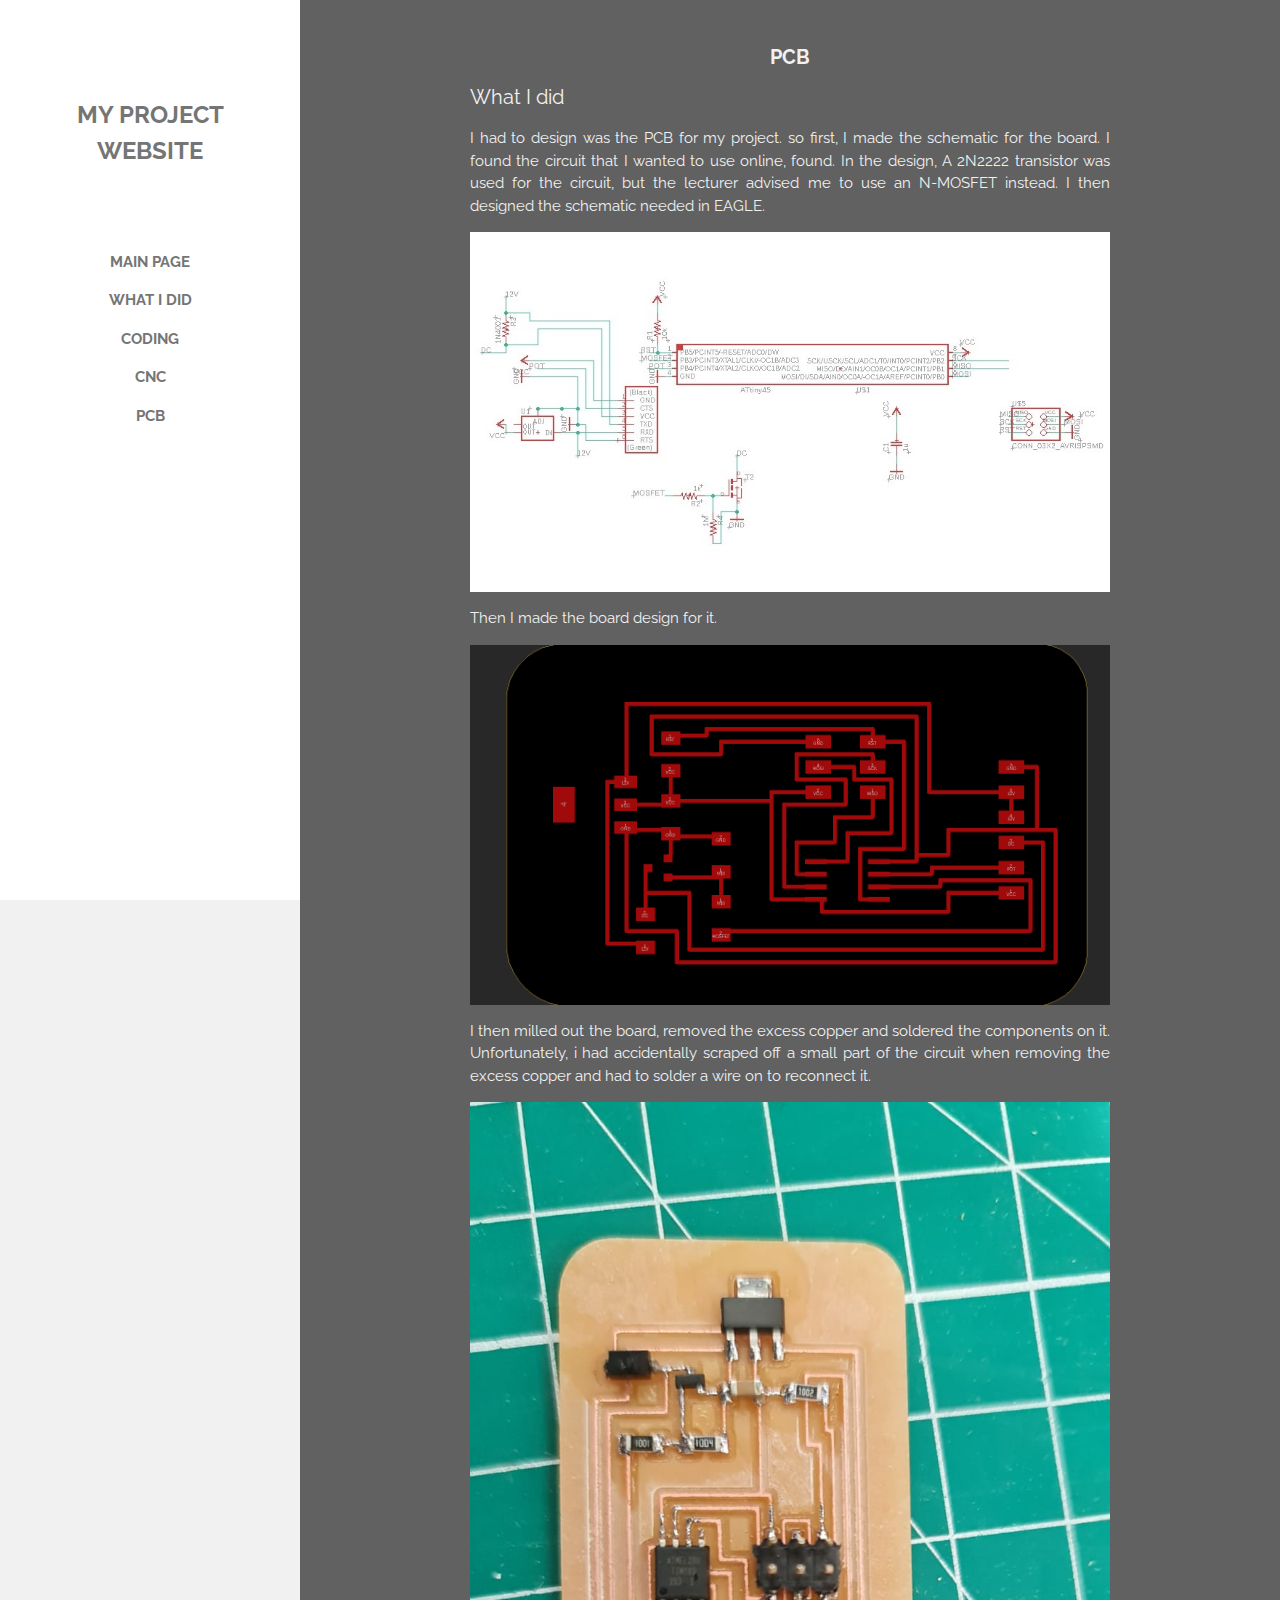
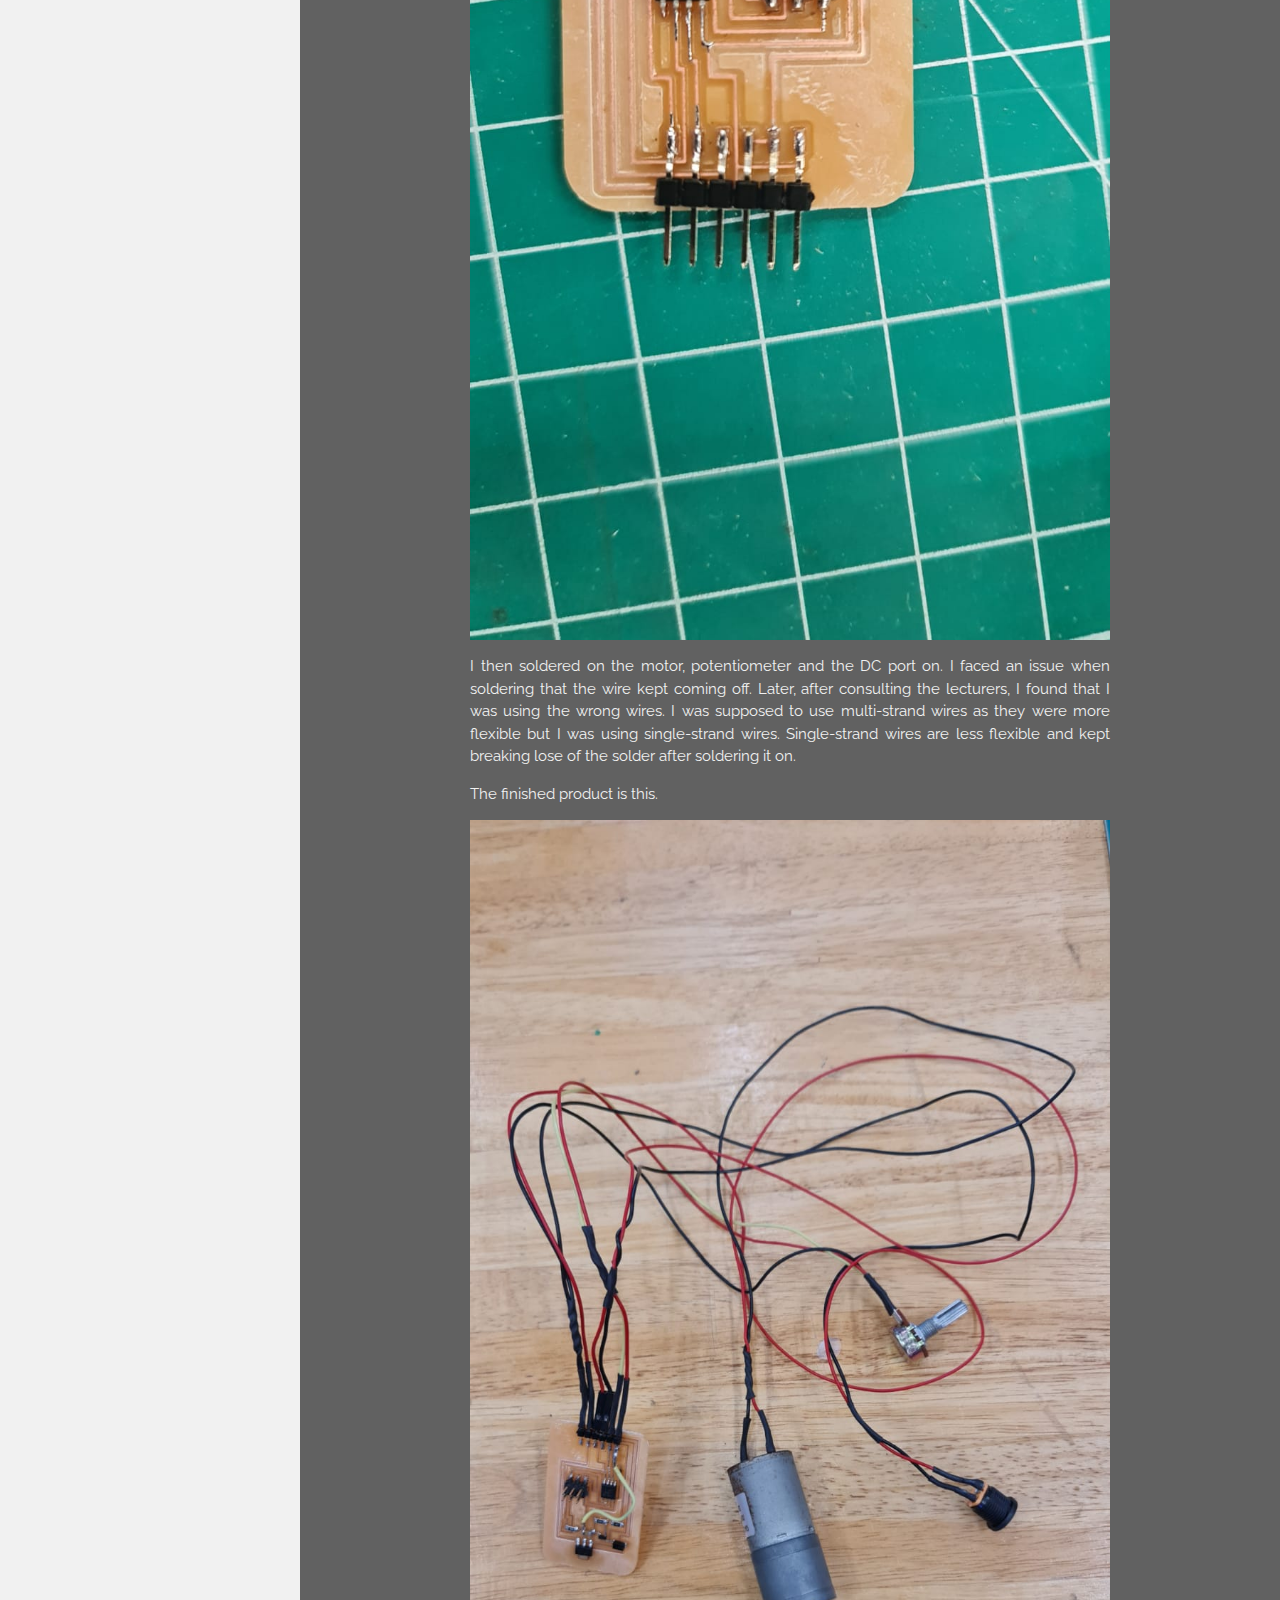
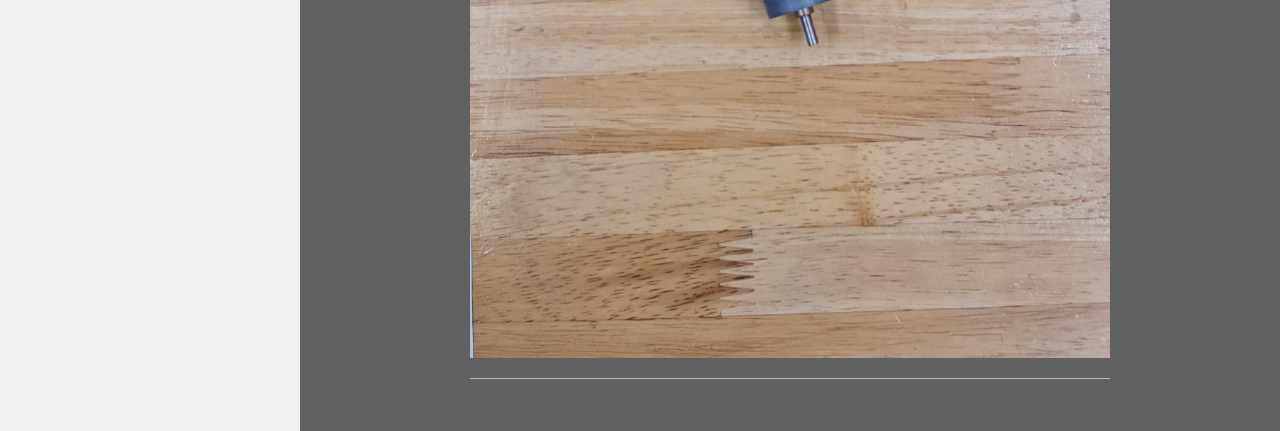
<file: pcb.html>
<!DOCTYPE html>
<html lang="en">
<title>my project website</title>
<meta charset="UTF-8">
<meta name="viewport" content="width=device-width, initial-scale=1">
<link rel="stylesheet" href="stylesheet.css">
<link rel="stylesheet" href="https://fonts.googleapis.com/css?family=Raleway">
<style>
body,h1,h2,h3,h4,h5 {font-family: "Raleway", sans-serif}
.w3-third img{margin-bottom: -6px; opacity: 0.8; cursor: pointer}
.w3-third img:hover{opacity: 1}
</style>
<body class="w3-light-grey w3-content" style="max-width:1600px">
  <nav class="w3-sidebar w3-bar-block w3-white w3-animate-left w3-text-grey w3-collapse w3-top w3-center" style="z-index:3;width:300px;font-weight:bold" id="mySidebar"><br>
    <h3 class="w3-padding-64 w3-center"><b>MY PROJECT<br>WEBSITE</b></h3>
    <a href="index.html" onclick="w3_close()" class="w3-bar-item w3-button">MAIN PAGE</a>
    <a href="process.html" onclick="w3_close()" class="w3-bar-item w3-button">WHAT I DID</a>
    <a href="coding.html" onclick="w3_close()" class="w3-bar-item w3-button">CODING</a>
    <a href="cnc.html" onclick="w3_close()" class="w3-bar-item w3-button">CNC</a>
    <a href="pcb.html" onclick="w3_close()" class="w3-bar-item w3-button">PCB</a>
    &nbsp;
    <a href="javascript:void(0)" onclick="w3_close()" class="w3-bar-item w3-button w3-padding w3-hide-large">CLOSE</a>
  </nav>
  <!-- Top menu on small screens -->
  <header class="w3-container w3-top w3-hide-large w3-white w3-xlarge w3-padding-16">
    <span class="w3-left w3-padding">My Project Website</span>
    <a href="javascript:void(0)" class="w3-right w3-button w3-white" onclick="w3_open()">☰</a>
  </header>

  <!-- Overlay effect when opening sidebar on small screens -->
  <div class="w3-overlay w3-hide-large w3-animate-opacity" onclick="w3_close()" style="cursor:pointer" title="close side menu" id="myOverlay"></div>

  <!-- !PAGE CONTENT! -->
  <div class="w3-main" style="margin-left:300px">

    <!-- Push down content on small screens -->
    <div class="w3-hide-large" style="margin-top:83px"></div>

    <div class="w3-container w3-dark-grey w3-center w3-text-light-grey w3-padding-32">
      <h4><b>PCB</b></h4>
      <div class="w3-content w3-justify" style="max-width:640px">
        <h4>What I did</h4>
        <p>I had to design was the PCB for my project. so first, I made the schematic for the board. I found the circuit that I wanted to use online, found. In the design, A 2N2222 transistor was used for the circuit, but the lecturer advised me to use an N-MOSFET instead. I then designed the schematic needed in EAGLE.</p>
        <p><img src="images/sch.jpg" style="width:100%" alt="schematic"></p>
        <p>Then I made the board design for it.</p>
        <p><img src="images/board.png" style="width:100%" alt="board"></p>
        <p>I then milled out the board, removed the excess copper and soldered the components on it. Unfortunately, i had accidentally scraped off a small part of the circuit when removing the excess copper and had to solder a wire on to reconnect it.</p>
        <p><img src="images/solder.jpeg" style="width:100%" alt="pcb"></p>
        <p>I then soldered on the motor, potentiometer and the DC port on. I faced an issue when soldering that the wire kept coming off. Later, after consulting the lecturers, I found that I was using the wrong wires. I was supposed to use multi-strand wires as they were more flexible but I was using single-strand wires. Single-strand wires are less flexible and kept breaking lose of the solder after soldering it on. </p>
        <p>The finished product is this.</p>
        <p><img src="images/pcb.jpeg" style="width:100%" alt="finished"></p>
        <hr class="w3-opacity">
      </div>
    </div>
  </div>

    <script>
    // Script to open and close sidebar
    function w3_open() {
      document.getElementById("mySidebar").style.display = "block";
      document.getElementById("myOverlay").style.display = "block";
    }

    function w3_close() {
      document.getElementById("mySidebar").style.display = "none";
      document.getElementById("myOverlay").style.display = "none";
    }

    // Modal Image Gallery
    function onClick(element) {
      document.getElementById("img01").src = element.src;
      document.getElementById("modal01").style.display = "block";
      var captionText = document.getElementById("caption");
      captionText.innerHTML = element.alt;
    }

    </script>
</body>
</html>
</file>
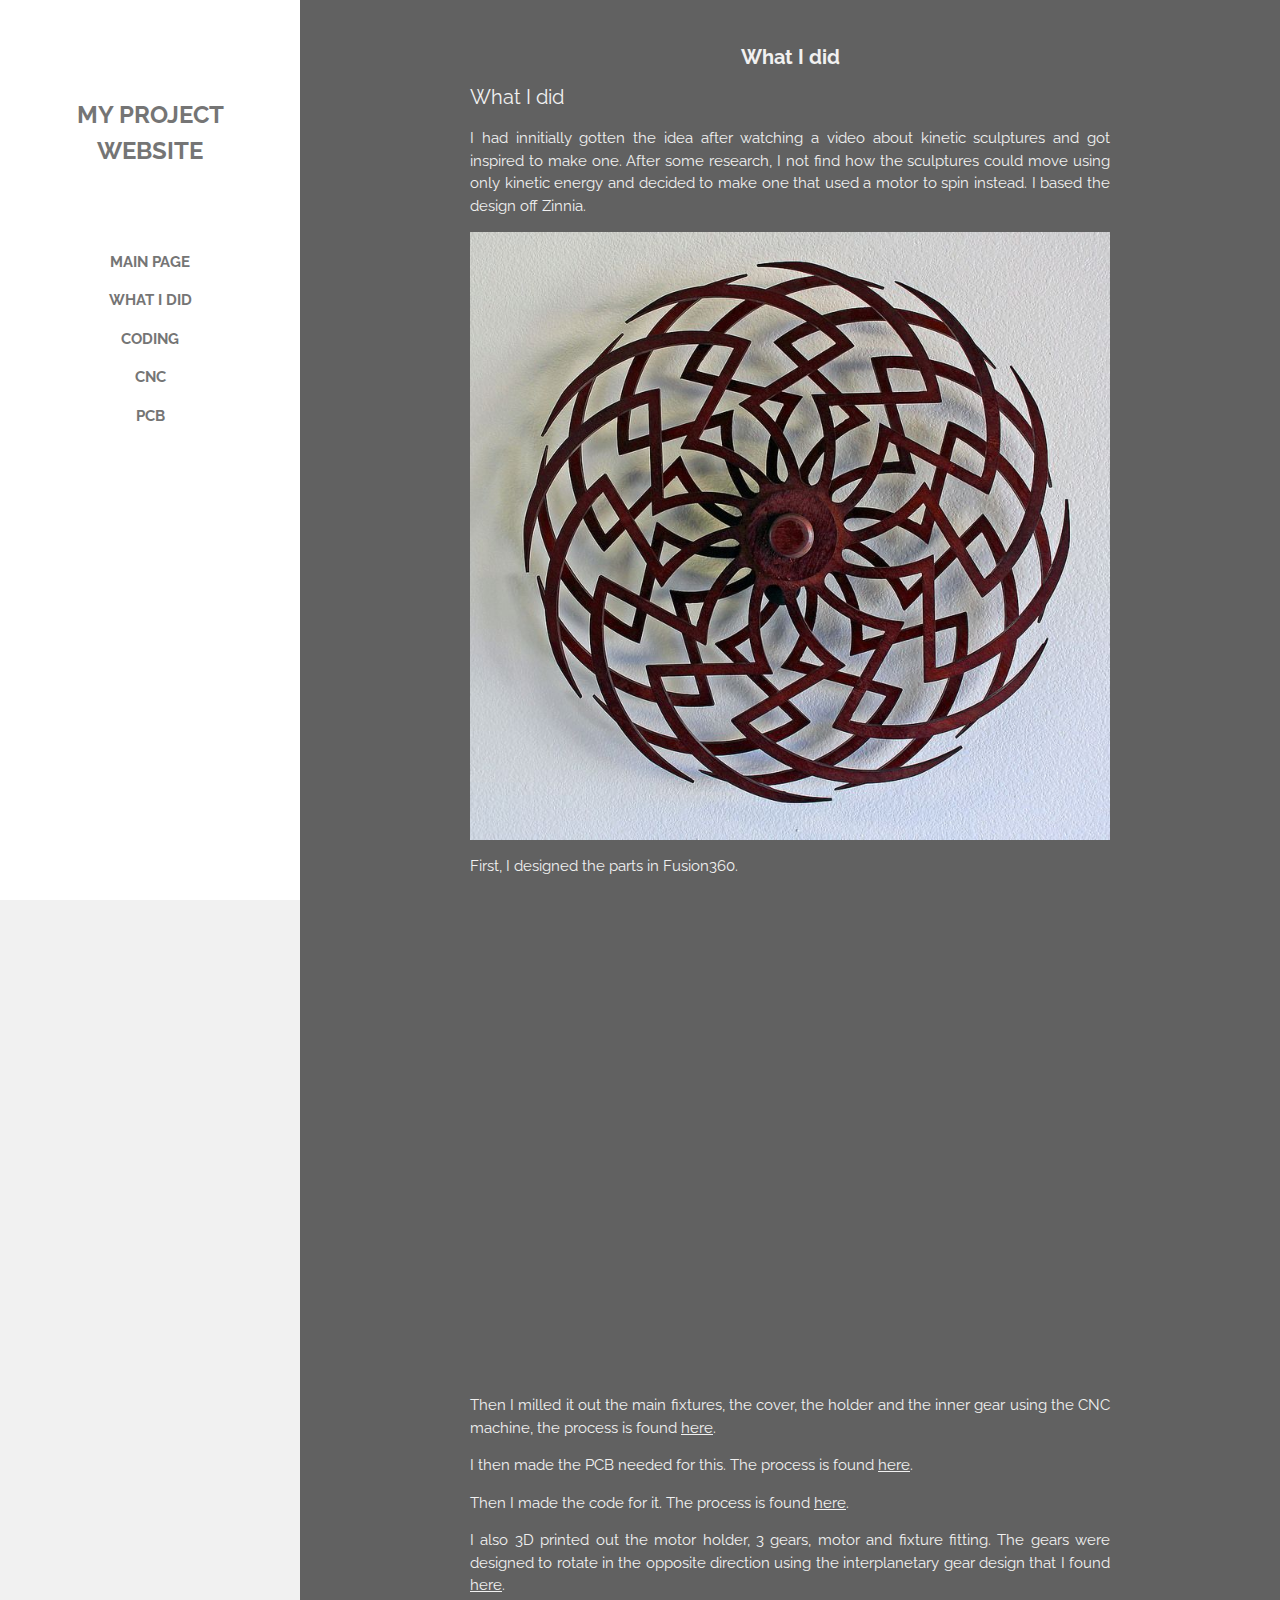
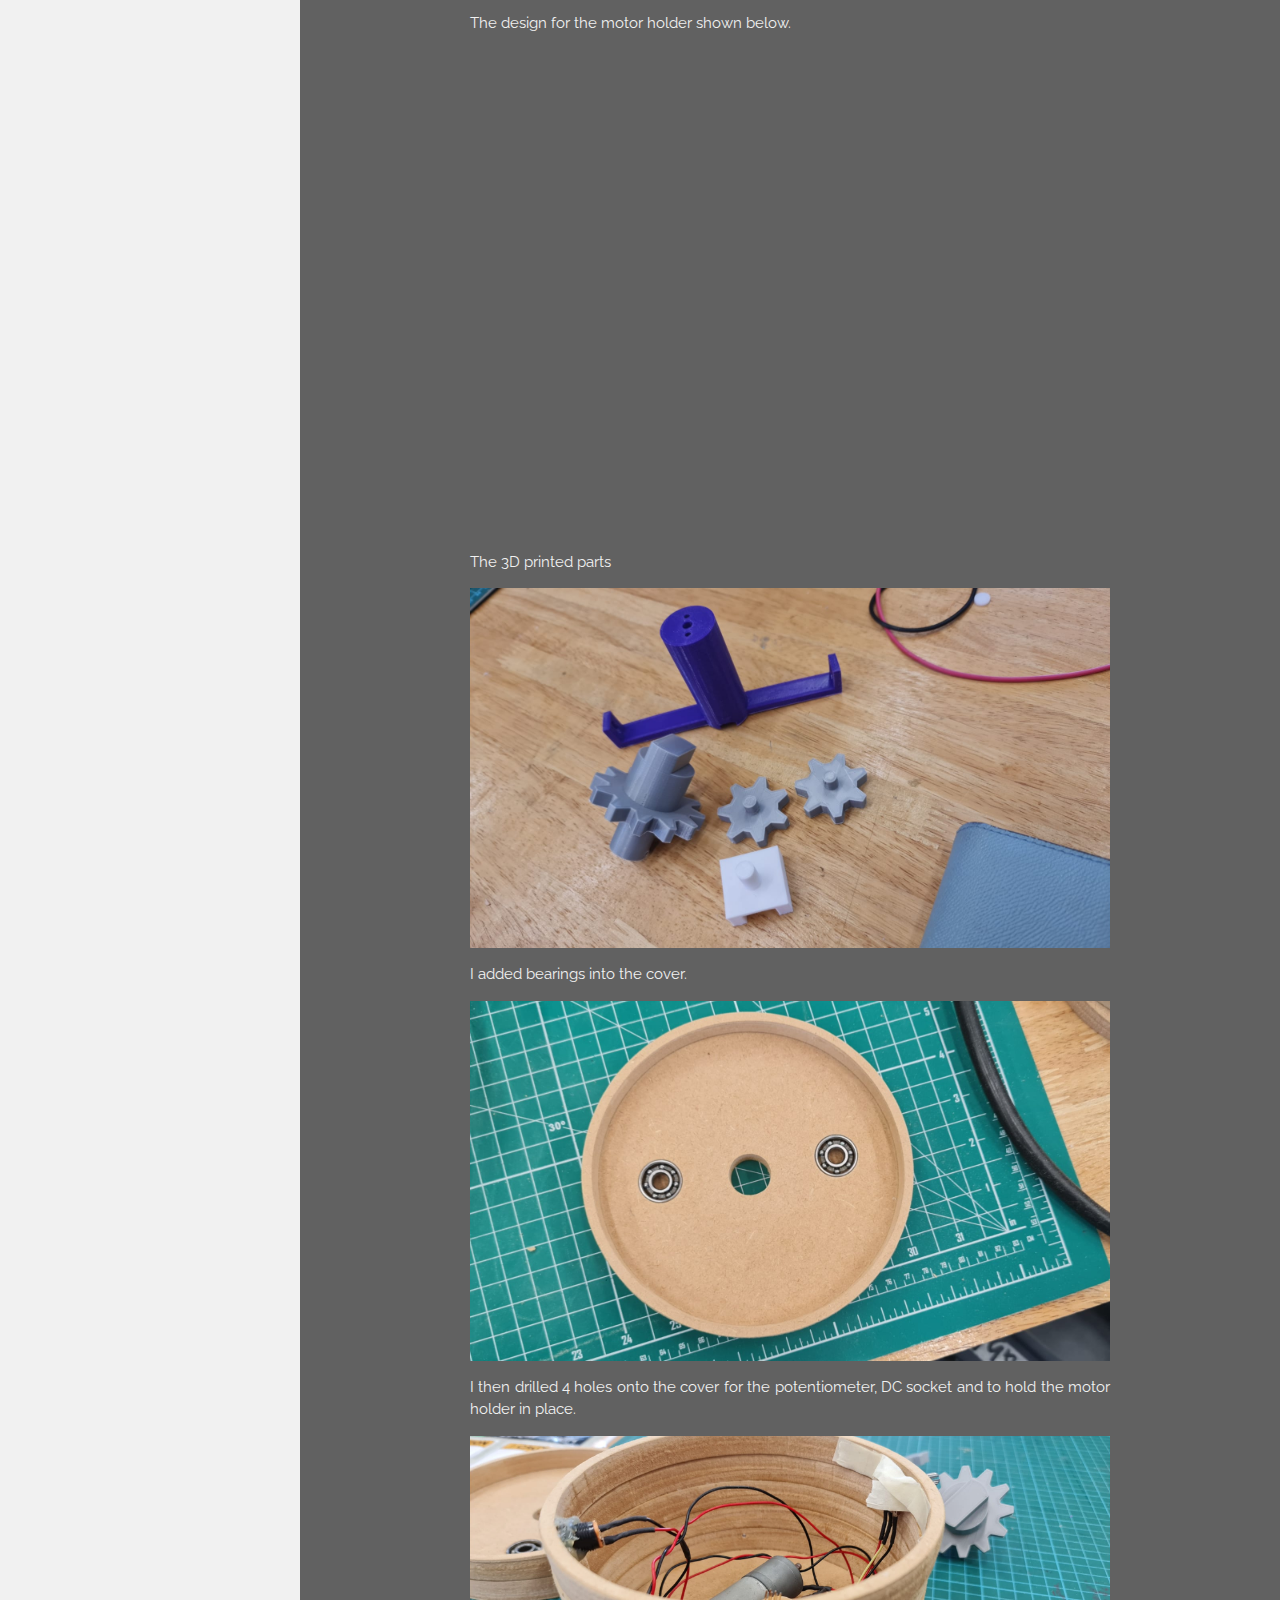
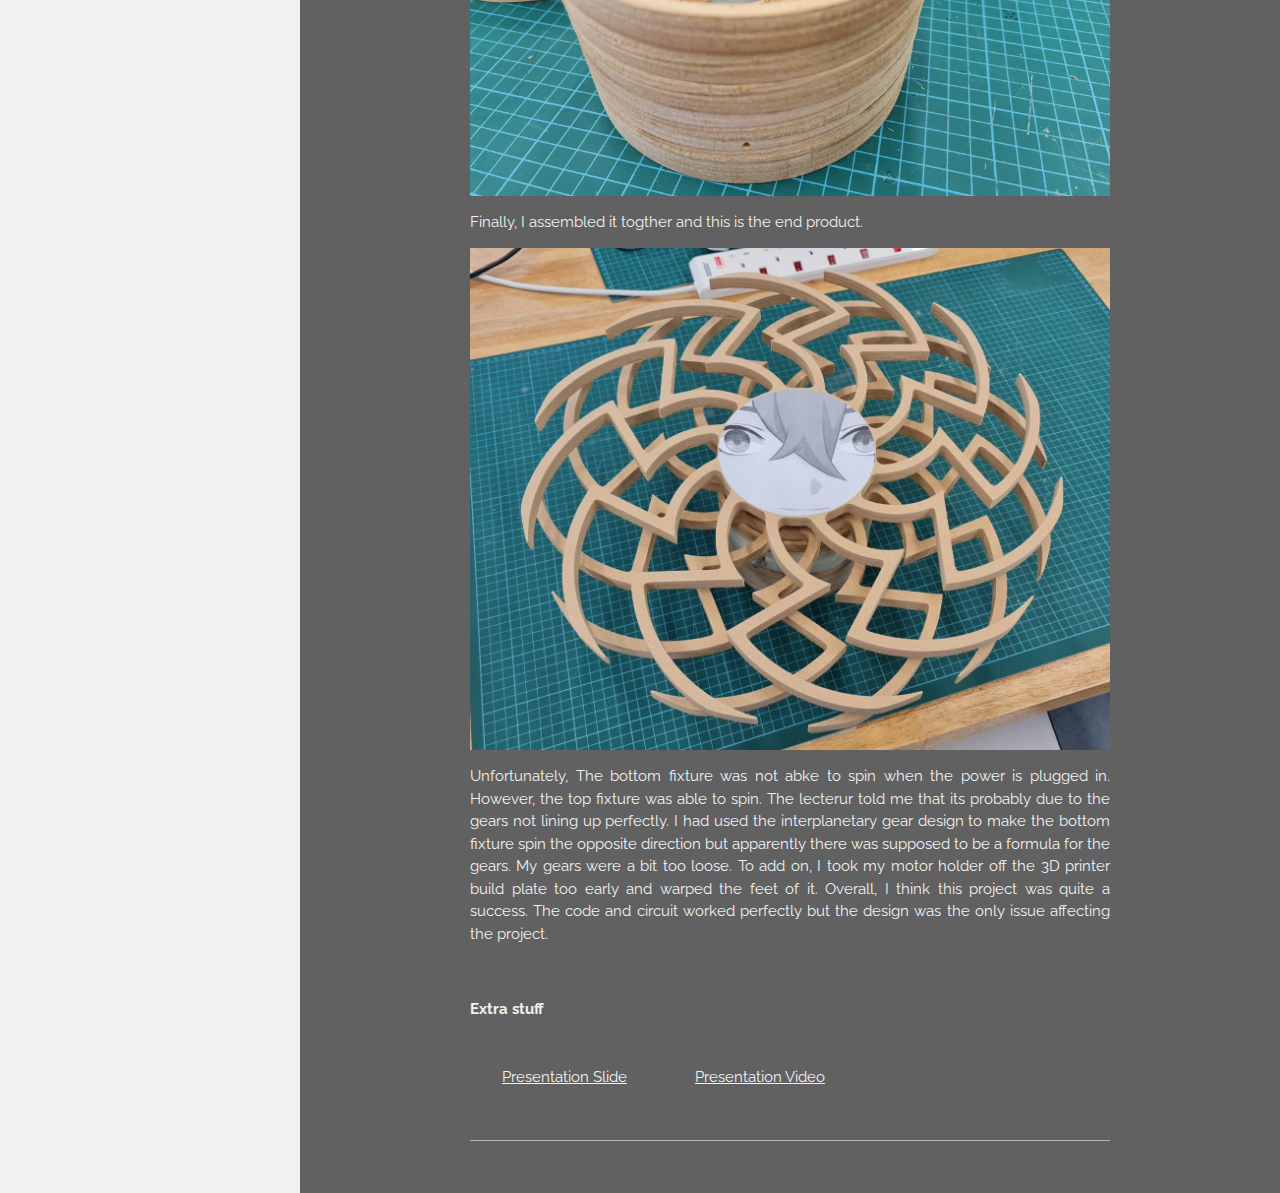
<file: process.html>
<!DOCTYPE html>
<html lang="en">
<title>my project website</title>
<meta charset="UTF-8">
<meta name="viewport" content="width=device-width, initial-scale=1">
<link rel="stylesheet" href="stylesheet.css">
<link rel="stylesheet" href="https://fonts.googleapis.com/css?family=Raleway">
<style>
body,h1,h2,h3,h4,h5 {font-family: "Raleway", sans-serif}
.w3-third img{margin-bottom: -6px; opacity: 0.8; cursor: pointer}
.w3-third img:hover{opacity: 1}
</style>
<body class="w3-light-grey w3-content" style="max-width:1600px">
  <nav class="w3-sidebar w3-bar-block w3-white w3-animate-left w3-text-grey w3-collapse w3-top w3-center" style="z-index:3;width:300px;font-weight:bold" id="mySidebar"><br>
    <h3 class="w3-padding-64 w3-center"><b>MY PROJECT<br>WEBSITE</b></h3>
    <a href="index.html" onclick="w3_close()" class="w3-bar-item w3-button">MAIN PAGE</a>
    <a href="process.html" onclick="w3_close()" class="w3-bar-item w3-button">WHAT I DID</a>
    <a href="coding.html" onclick="w3_close()" class="w3-bar-item w3-button">CODING</a>
    <a href="cnc.html" onclick="w3_close()" class="w3-bar-item w3-button">CNC</a>
    <a href="pcb.html" onclick="w3_close()" class="w3-bar-item w3-button">PCB</a>
    &nbsp;
    <a href="javascript:void(0)" onclick="w3_close()" class="w3-bar-item w3-button w3-padding w3-hide-large">CLOSE</a>
  </nav>
  <!-- Top menu on small screens -->
  <header class="w3-container w3-top w3-hide-large w3-white w3-xlarge w3-padding-16">
    <span class="w3-left w3-padding">My Project Website</span>
    <a href="javascript:void(0)" class="w3-right w3-button w3-white" onclick="w3_open()">☰</a>
  </header>

  <!-- Overlay effect when opening sidebar on small screens -->
  <div class="w3-overlay w3-hide-large w3-animate-opacity" onclick="w3_close()" style="cursor:pointer" title="close side menu" id="myOverlay"></div>

  <!-- !PAGE CONTENT! -->
  <div class="w3-main" style="margin-left:300px">

    <!-- Push down content on small screens -->
    <div class="w3-hide-large" style="margin-top:83px"></div>

    <div class="w3-container w3-dark-grey w3-center w3-text-light-grey w3-padding-32">
      <h4><b>What I did</b></h4>
      <div class="w3-content w3-justify" style="max-width:640px">
        <h4>What I did</h4>
        <p>I had innitially gotten the idea after watching a video about kinetic sculptures and got inspired to make one. After some research, I not find how the sculptures could move using only kinetic energy and decided to make one that used a motor to spin instead. I based the design off Zinnia.</p>
        <p><img src="images/zinnia.jpg" style="width:100%" alt="zinnia"></p>
        <p>First, I designed the parts in Fusion360.</p>
        <p><iframe src="https://ichat1890.autodesk360.com/shares/public/SH9285eQTcf875d3c53936819fa6b486d298?mode=embed" width="640" height="480" allowfullscreen="true" webkitallowfullscreen="true" mozallowfullscreen="true"  frameborder="0"></iframe></p>
        <p>Then I milled it out the main fixtures, the cover, the holder and the inner gear using the CNC machine, the process is found <a href="cnc.html">here</a>.</p>
        <p>I then made the PCB needed for this. The process is found <a href="pcb.html">here</a>.</p>
        <p>Then I made the code for it. The process is found <a href="coding.html">here</a>.</p>
        <p>I also 3D printed out the motor holder, 3 gears, motor and fixture fitting. The gears were designed to rotate in the opposite direction using the interplanetary gear design that I found <a href="https://www.instructables.com/Art-Reverse-Gear/">here</a>.</p>
        <p>The design for the motor holder shown below.</p>
        <p><iframe src="https://ichat1890.autodesk360.com/shares/public/SH9285eQTcf875d3c5399448bb7aac252a45?mode=embed" width="640" height="480" allowfullscreen="true" webkitallowfullscreen="true" mozallowfullscreen="true"  frameborder="0"></iframe></p>
        <p>The 3D printed parts</p>
        <p><img src="images/3dprint.jpeg" style="width:100%" alt="3dprint"></p>
        <p>I added bearings into the cover.</p>
        <p><img src="images/bearing.jpeg" style="width:100%" alt="bearing"></p>
        <p>I then drilled 4 holes onto the cover for the potentiometer, DC socket and to hold the motor holder in place.</p>
        <p><img src="images/drillholes.jpeg" style="width:100%" alt="drilling"></p>
        <p>Finally, I assembled it togther and this is the end product.</p>
        <p><img src="images/final.jpeg" style="width:100%" alt="final"></p>
        <p>Unfortunately, The bottom fixture was not abke to spin when the power is plugged in. However, the top fixture was able to spin. The lecterur told me that its probably due to the gears not lining up perfectly. I had used the interplanetary gear design to make the bottom fixture spin the opposite direction but apparently there was supposed to be a formula for the gears. My gears were a bit too loose. To add on, I took my motor holder off the 3D printer build plate too early and warped the feet of it. Overall, I think this project was quite a success. The code and circuit worked perfectly but the design was the only issue affecting the project. </p>
        &nbsp;
        <p><b>Extra stuff</b></p>
        <p class="w3-button w3-center w3-bar-block w3-row"><a href="images/slide.png" onclick="w3_close()" class="w3-bar-item">Presentation Slide</a></p>
        <p class="w3-button w3-center w3-bar-block w3-row"><a href="https://youtu.be/06xqkkzp2pM" onclick="w3_close()" class="w3-bar-item">Presentation Video</a></p>
        <hr class="w3-opacity">
      </div>
    </div>
  </div>

    <script>
    // Script to open and close sidebar
    function w3_open() {
      document.getElementById("mySidebar").style.display = "block";
      document.getElementById("myOverlay").style.display = "block";
    }

    function w3_close() {
      document.getElementById("mySidebar").style.display = "none";
      document.getElementById("myOverlay").style.display = "none";
    }

    // Modal Image Gallery
    function onClick(element) {
      document.getElementById("img01").src = element.src;
      document.getElementById("modal01").style.display = "block";
      var captionText = document.getElementById("caption");
      captionText.innerHTML = element.alt;
    }

    </script>
</body>
</html>
</file>
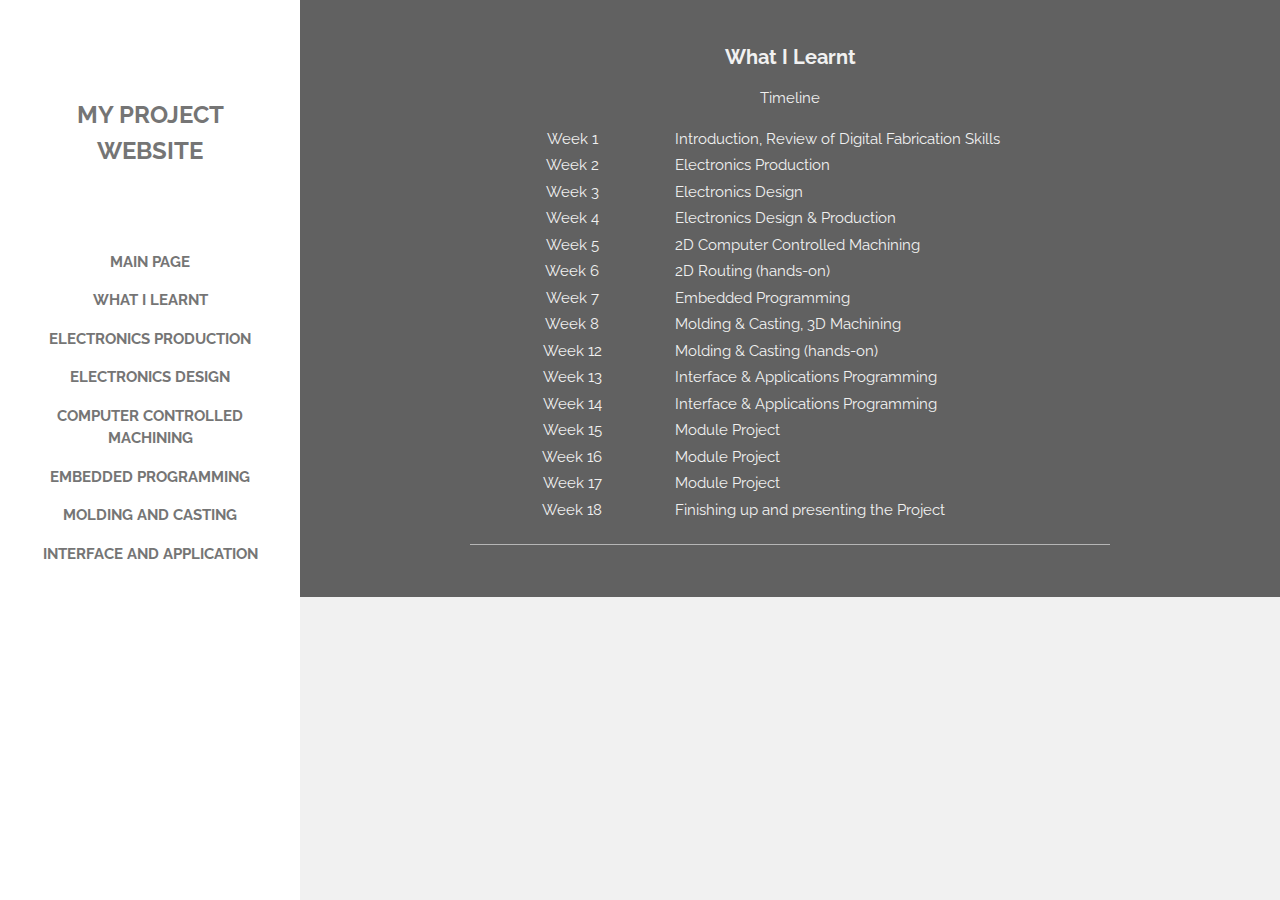
<file: wil.html>
<!DOCTYPE html>
<html lang="en">
<title>my project website</title>
<meta charset="UTF-8">
<meta name="viewport" content="width=device-width, initial-scale=1">
<link rel="stylesheet" href="stylesheet.css">
<link rel="stylesheet" href="https://fonts.googleapis.com/css?family=Raleway">
<style>
body,h1,h2,h3,h4,h5 {font-family: "Raleway", sans-serif}
.w3-third img{margin-bottom: -6px; opacity: 0.8; cursor: pointer}
.w3-third img:hover{opacity: 1}
</style>
<body class="w3-light-grey w3-content" style="max-width:1600px">
  <nav class="w3-sidebar w3-bar-block w3-white w3-animate-left w3-text-grey w3-collapse w3-top w3-center" style="z-index:3;width:300px;font-weight:bold" id="mySidebar"><br>
    <h3 class="w3-padding-64 w3-center"><b>MY PROJECT<br>WEBSITE</b></h3>
    <a href="index.html" onclick="w3_close()" class="w3-bar-item w3-button">MAIN PAGE</a>
    <a href="wil.html" onclick="w3_close()" class="w3-bar-item w3-button">WHAT I LEARNT</a>
    <a href="electroproduction.html" onclick="w3_close()" class="w3-bar-item w3-button">ELECTRONICS PRODUCTION</a>
    <a href="electrodesign.html" onclick="w3_close()" class="w3-bar-item w3-button">ELECTRONICS DESIGN</a>
    <a href="ccm.html" onclick="w3_close()" class="w3-bar-item w3-button">COMPUTER CONTROLLED MACHINING</a>
    <a href="embprog.html" onclick="w3_close()" class="w3-bar-item w3-button">EMBEDDED PROGRAMMING</a>
    <a href="moldcast.html" onclick="w3_close()" class="w3-bar-item w3-button">MOLDING AND CASTING</a>
    <a href="intappprog.html" onclick="w3_close()" class="w3-bar-item w3-button">INTERFACE AND APPLICATION</a>
    &nbsp;
    <a href="javascript:void(0)" onclick="w3_close()" class="w3-bar-item w3-button w3-padding w3-hide-large">CLOSE</a>
  </nav>
  <!-- Top menu on small screens -->
  <header class="w3-container w3-top w3-hide-large w3-white w3-xlarge w3-padding-16">
    <span class="w3-left w3-padding">My Project Website</span>
    <a href="javascript:void(0)" class="w3-right w3-button w3-white" onclick="w3_open()">☰</a>
  </header>

  <!-- Overlay effect when opening sidebar on small screens -->
  <div class="w3-overlay w3-hide-large w3-animate-opacity" onclick="w3_close()" style="cursor:pointer" title="close side menu" id="myOverlay"></div>

  <!-- !PAGE CONTENT! -->
  <div class="w3-main" style="margin-left:300px">

    <!-- Push down content on small screens -->
    <div class="w3-hide-large" style="margin-top:83px"></div>
    <div class="w3-container w3-dark-grey w3-center w3-text-light-grey w3-padding-32">
      <h4><b>What I Learnt</b></h4>
      <div class="w3-content w3-justify" style="max-width:640px">
        <p class="w3-center">Timeline</p>
        <p class="w3-left">
<table >
<tbody>
  <tr>
    <td style="width:200px" class="w3-center" >Week 1</td>
    <td style="width:400px">Introduction, Review of Digital Fabrication Skills</td>
  </tr>
  <tr>
    <td class="w3-center">Week 2</td>
    <td>Electronics Production</td>
  </tr>
  <tr>
    <td class="w3-center">Week 3</td>
    <td>Electronics Design</td>
  </tr>
  <tr>
    <td class="w3-center">Week 4</td>
    <td>Electronics Design & Production</td>
  </tr>
  <tr>
    <td class="w3-center">Week 5</td>
    <td>2D Computer Controlled Machining</td>
  </tr>
  <tr>
    <td class="w3-center">Week 6</td>
    <td>2D Routing (hands-on)</td>
  </tr>
  <tr>
    <td class="w3-center">Week 7</td>
    <td>Embedded Programming</td>
  </tr>
  <tr>
    <td class="w3-center">Week 8</td>
    <td>Molding & Casting, 3D Machining</td>
  </tr>
  <tr>
    <td class="w3-center">Week 12</td>
    <td>Molding & Casting (hands-on)</td>
  </tr>
  <tr>
    <td class="w3-center">Week 13</td>
    <td>Interface & Applications Programming</td>
  </tr>
  <tr>
    <td class="w3-center">Week 14</td>
    <td>Interface & Applications Programming</td>
  </tr>
  <tr>
    <td class="w3-center">Week 15</td>
    <td>Module Project</td>
  </tr>
  <tr>
    <td class="w3-center">Week 16</td>
    <td>Module Project</td>
  </tr>
  <tr>
    <td class="w3-center">Week 17</td>
    <td>Module Project</td>
  </tr>
  <tr>
    <td class="w3-center">Week 18</td>
    <td>Finishing up and presenting the Project</td>
  </tr>
</tbody>
</table></p>
        <hr class="w3-opacity">
      </div>
    </div>
  </div>

    <script>
    // Script to open and close sidebar
    function w3_open() {
      document.getElementById("mySidebar").style.display = "block";
      document.getElementById("myOverlay").style.display = "block";
    }

    function w3_close() {
      document.getElementById("mySidebar").style.display = "none";
      document.getElementById("myOverlay").style.display = "none";
    }

    // Modal Image Gallery
    function onClick(element) {
      document.getElementById("img01").src = element.src;
      document.getElementById("modal01").style.display = "block";
      var captionText = document.getElementById("caption");
      captionText.innerHTML = element.alt;
    }

    </script>
</body>
</html>
</file>
<file: stylesheet.css>
/* W3.CSS 4.15 December 2020 by Jan Egil and Borge Refsnes */
html{box-sizing:border-box}*,*:before,*:after{box-sizing:inherit}
/* Extract from normalize.css by Nicolas Gallagher and Jonathan Neal git.io/normalize */
html{-ms-text-size-adjust:100%;-webkit-text-size-adjust:100%}body{margin:0}
article,aside,details,figcaption,figure,footer,header,main,menu,nav,section{display:block}summary{display:list-item}
audio,canvas,progress,video{display:inline-block}progress{vertical-align:baseline}
audio:not([controls]){display:none;height:0}[hidden],template{display:none}
a{background-color:transparent}a:active,a:hover{outline-width:0}
abbr[title]{border-bottom:none;text-decoration:underline;text-decoration:underline dotted}
b,strong{font-weight:bolder}dfn{font-style:italic}mark{background:#ff0;color:#000}
small{font-size:80%}sub,sup{font-size:75%;line-height:0;position:relative;vertical-align:baseline}
sub{bottom:-0.25em}sup{top:-0.5em}figure{margin:1em 40px}img{border-style:none}
code,kbd,pre,samp{font-family:monospace,monospace;font-size:1em}hr{box-sizing:content-box;height:0;overflow:visible}
button,input,select,textarea,optgroup{font:inherit;margin:0}optgroup{font-weight:bold}
button,input{overflow:visible}button,select{text-transform:none}
button,[type=button],[type=reset],[type=submit]{-webkit-appearance:button}
button::-moz-focus-inner,[type=button]::-moz-focus-inner,[type=reset]::-moz-focus-inner,[type=submit]::-moz-focus-inner{border-style:none;padding:0}
button:-moz-focusring,[type=button]:-moz-focusring,[type=reset]:-moz-focusring,[type=submit]:-moz-focusring{outline:1px dotted ButtonText}
fieldset{border:1px solid #c0c0c0;margin:0 2px;padding:.35em .625em .75em}
legend{color:inherit;display:table;max-width:100%;padding:0;white-space:normal}textarea{overflow:auto}
[type=checkbox],[type=radio]{padding:0}
[type=number]::-webkit-inner-spin-button,[type=number]::-webkit-outer-spin-button{height:auto}
[type=search]{-webkit-appearance:textfield;outline-offset:-2px}
[type=search]::-webkit-search-decoration{-webkit-appearance:none}
::-webkit-file-upload-button{-webkit-appearance:button;font:inherit}
/* End extract */
html,body{font-family:Verdana,sans-serif;font-size:15px;line-height:1.5}html{overflow-x:hidden}
h1{font-size:36px}h2{font-size:30px}h3{font-size:24px}h4{font-size:20px}h5{font-size:18px}h6{font-size:16px}
.w3-serif{font-family:serif}.w3-sans-serif{font-family:sans-serif}.w3-cursive{font-family:cursive}.w3-monospace{font-family:monospace}
h1,h2,h3,h4,h5,h6{font-family:"Segoe UI",Arial,sans-serif;font-weight:400;margin:10px 0}.w3-wide{letter-spacing:4px}
hr{border:0;border-top:1px solid #eee;margin:20px 0}
.w3-image{max-width:100%;height:auto}img{vertical-align:middle}a{color:inherit}
.w3-table,.w3-table-all{border-collapse:collapse;border-spacing:0;width:100%;display:table}.w3-table-all{border:1px solid #ccc}
.w3-bordered tr,.w3-table-all tr{border-bottom:1px solid #ddd}.w3-striped tbody tr:nth-child(even){background-color:#f1f1f1}
.w3-table-all tr:nth-child(odd){background-color:#fff}.w3-table-all tr:nth-child(even){background-color:#f1f1f1}
.w3-hoverable tbody tr:hover,.w3-ul.w3-hoverable li:hover{background-color:#ccc}.w3-centered tr th,.w3-centered tr td{text-align:center}
.w3-table td,.w3-table th,.w3-table-all td,.w3-table-all th{padding:8px 8px;display:table-cell;text-align:left;vertical-align:top}
.w3-table th:first-child,.w3-table td:first-child,.w3-table-all th:first-child,.w3-table-all td:first-child{padding-left:16px}
.w3-btn,.w3-button{border:none;display:inline-block;padding:8px 16px;vertical-align:middle;overflow:hidden;text-decoration:none;color:inherit;background-color:inherit;text-align:center;cursor:pointer;white-space:nowrap}
.w3-btn:hover{box-shadow:0 8px 16px 0 rgba(0,0,0,0.2),0 6px 20px 0 rgba(0,0,0,0.19)}
.w3-btn,.w3-button{-webkit-touch-callout:none;-webkit-user-select:none;-khtml-user-select:none;-moz-user-select:none;-ms-user-select:none;user-select:none}
.w3-disabled,.w3-btn:disabled,.w3-button:disabled{cursor:not-allowed;opacity:0.3}.w3-disabled *,:disabled *{pointer-events:none}
.w3-btn.w3-disabled:hover,.w3-btn:disabled:hover{box-shadow:none}
.w3-badge,.w3-tag{background-color:#000;color:#fff;display:inline-block;padding-left:8px;padding-right:8px;text-align:center}.w3-badge{border-radius:50%}
.w3-ul{list-style-type:none;padding:0;margin:0}.w3-ul li{padding:8px 16px;border-bottom:1px solid #ddd}.w3-ul li:last-child{border-bottom:none}
.w3-tooltip,.w3-display-container{position:relative}.w3-tooltip .w3-text{display:none}.w3-tooltip:hover .w3-text{display:inline-block}
.w3-ripple:active{opacity:0.5}.w3-ripple{transition:opacity 0s}
.w3-input{padding:8px;display:block;border:none;border-bottom:1px solid #ccc;width:100%}
.w3-select{padding:9px 0;width:100%;border:none;border-bottom:1px solid #ccc}
.w3-dropdown-click,.w3-dropdown-hover{position:relative;display:inline-block;cursor:pointer}
.w3-dropdown-hover:hover .w3-dropdown-content{display:block}
.w3-dropdown-hover:first-child,.w3-dropdown-click:hover{background-color:#ccc;color:#000}
.w3-dropdown-hover:hover > .w3-button:first-child,.w3-dropdown-click:hover > .w3-button:first-child{background-color:#ccc;color:#000}
.w3-dropdown-content{cursor:auto;color:#000;background-color:#fff;display:none;position:absolute;min-width:160px;margin:0;padding:0;z-index:1}
.w3-check,.w3-radio{width:24px;height:24px;position:relative;top:6px}
.w3-sidebar{height:100%;width:200px;background-color:#fff;position:fixed!important;z-index:1;overflow:auto}
.w3-bar-block .w3-dropdown-hover,.w3-bar-block .w3-dropdown-click{width:100%}
.w3-bar-block .w3-dropdown-hover .w3-dropdown-content,.w3-bar-block .w3-dropdown-click .w3-dropdown-content{min-width:100%}
.w3-bar-block .w3-dropdown-hover .w3-button,.w3-bar-block .w3-dropdown-click .w3-button{width:100%;text-align:left;padding:8px 16px;}
.w3-main,#main{transition:margin-left .4s}
.w3-modal{z-index:3;display:none;padding-top:100px;position:fixed;left:0;top:0;width:100%;height:100%;overflow:auto;background-color:rgb(0,0,0);background-color:rgba(0,0,0,0.4)}
.w3-modal-content{margin:auto;background-color:#fff;position:relative;padding:0;outline:0;width:600px}
.w3-bar{width:100%;overflow:hidden}.w3-center .w3-bar{display:inline-block;width:auto}
.w3-bar .w3-bar-item{padding:8px 16px;float:left;width:auto;border:none;display:block;outline:0}
.w3-bar .w3-dropdown-hover,.w3-bar .w3-dropdown-click{position:static;float:left}
.w3-bar .w3-button{white-space:normal}
.w3-bar-block .w3-bar-item{width:100%;display:block;padding:8px 16px;text-align:left;border:none;white-space:normal;float:none;outline:0}
.w3-bar-block.w3-center .w3-bar-item{text-align:center}.w3-block{display:block;width:100%}
.w3-responsive{display:block;overflow-x:auto}
.w3-container:after,.w3-container:before,.w3-panel:after,.w3-panel:before,.w3-row:after,.w3-row:before,.w3-row-padding:after,.w3-row-padding:before,
.w3-cell-row:before,.w3-cell-row:after,.w3-clear:after,.w3-clear:before,.w3-bar:before,.w3-bar:after{content:"";display:table;clear:both}
.w3-col,.w3-half,.w3-third,.w3-twothird,.w3-threequarter,.w3-quarter{float:left;width:100%}
.w3-col.s1{width:8.33333%}.w3-col.s2{width:16.66666%}.w3-col.s3{width:24.99999%}.w3-col.s4{width:33.33333%}
.w3-col.s5{width:41.66666%}.w3-col.s6{width:49.99999%}.w3-col.s7{width:58.33333%}.w3-col.s8{width:66.66666%}
.w3-col.s9{width:74.99999%}.w3-col.s10{width:83.33333%}.w3-col.s11{width:91.66666%}.w3-col.s12{width:99.99999%}
@media (min-width:601px){.w3-col.m1{width:8.33333%}.w3-col.m2{width:16.66666%}.w3-col.m3,.w3-quarter{width:24.99999%}.w3-col.m4,.w3-third{width:33.33333%}
.w3-col.m5{width:41.66666%}.w3-col.m6,.w3-half{width:49.99999%}.w3-col.m7{width:58.33333%}.w3-col.m8,.w3-twothird{width:66.66666%}
.w3-col.m9,.w3-threequarter{width:74.99999%}.w3-col.m10{width:83.33333%}.w3-col.m11{width:91.66666%}.w3-col.m12{width:99.99999%}}
@media (min-width:993px){.w3-col.l1{width:8.33333%}.w3-col.l2{width:16.66666%}.w3-col.l3{width:24.99999%}.w3-col.l4{width:33.33333%}
.w3-col.l5{width:41.66666%}.w3-col.l6{width:49.99999%}.w3-col.l7{width:58.33333%}.w3-col.l8{width:66.66666%}
.w3-col.l9{width:74.99999%}.w3-col.l10{width:83.33333%}.w3-col.l11{width:91.66666%}.w3-col.l12{width:99.99999%}}
.w3-rest{overflow:hidden}.w3-stretch{margin-left:-16px;margin-right:-16px}
.w3-content,.w3-auto{margin-left:auto;margin-right:auto}.w3-content{max-width:980px}.w3-auto{max-width:1140px}
.w3-cell-row{display:table;width:100%}.w3-cell{display:table-cell}
.w3-cell-top{vertical-align:top}.w3-cell-middle{vertical-align:middle}.w3-cell-bottom{vertical-align:bottom}
.w3-hide{display:none!important}.w3-show-block,.w3-show{display:block!important}.w3-show-inline-block{display:inline-block!important}
@media (max-width:1205px){.w3-auto{max-width:95%}}
@media (max-width:600px){.w3-modal-content{margin:0 10px;width:auto!important}.w3-modal{padding-top:30px}
.w3-dropdown-hover.w3-mobile .w3-dropdown-content,.w3-dropdown-click.w3-mobile .w3-dropdown-content{position:relative}
.w3-hide-small{display:none!important}.w3-mobile{display:block;width:100%!important}.w3-bar-item.w3-mobile,.w3-dropdown-hover.w3-mobile,.w3-dropdown-click.w3-mobile{text-align:center}
.w3-dropdown-hover.w3-mobile,.w3-dropdown-hover.w3-mobile .w3-btn,.w3-dropdown-hover.w3-mobile .w3-button,.w3-dropdown-click.w3-mobile,.w3-dropdown-click.w3-mobile .w3-btn,.w3-dropdown-click.w3-mobile .w3-button{width:100%}}
@media (max-width:768px){.w3-modal-content{width:500px}.w3-modal{padding-top:50px}}
@media (min-width:993px){.w3-modal-content{width:900px}.w3-hide-large{display:none!important}.w3-sidebar.w3-collapse{display:block!important}}
@media (max-width:992px) and (min-width:601px){.w3-hide-medium{display:none!important}}
@media (max-width:992px){.w3-sidebar.w3-collapse{display:none}.w3-main{margin-left:0!important;margin-right:0!important}.w3-auto{max-width:100%}}
.w3-top,.w3-bottom{position:fixed;width:100%;z-index:1}.w3-top{top:0}.w3-bottom{bottom:0}
.w3-overlay{position:fixed;display:none;width:100%;height:100%;top:0;left:0;right:0;bottom:0;background-color:rgba(0,0,0,0.5);z-index:2}
.w3-display-topleft{position:absolute;left:0;top:0}.w3-display-topright{position:absolute;right:0;top:0}
.w3-display-bottomleft{position:absolute;left:0;bottom:0}.w3-display-bottomright{position:absolute;right:0;bottom:0}
.w3-display-middle{position:absolute;top:50%;left:50%;transform:translate(-50%,-50%);-ms-transform:translate(-50%,-50%)}
.w3-display-left{position:absolute;top:50%;left:0%;transform:translate(0%,-50%);-ms-transform:translate(-0%,-50%)}
.w3-display-right{position:absolute;top:50%;right:0%;transform:translate(0%,-50%);-ms-transform:translate(0%,-50%)}
.w3-display-topmiddle{position:absolute;left:50%;top:0;transform:translate(-50%,0%);-ms-transform:translate(-50%,0%)}
.w3-display-bottommiddle{position:absolute;left:50%;bottom:0;transform:translate(-50%,0%);-ms-transform:translate(-50%,0%)}
.w3-display-container:hover .w3-display-hover{display:block}.w3-display-container:hover span.w3-display-hover{display:inline-block}.w3-display-hover{display:none}
.w3-display-position{position:absolute}
.w3-circle{border-radius:50%}
.w3-round-small{border-radius:2px}.w3-round,.w3-round-medium{border-radius:4px}.w3-round-large{border-radius:8px}.w3-round-xlarge{border-radius:16px}.w3-round-xxlarge{border-radius:32px}
.w3-row-padding,.w3-row-padding>.w3-half,.w3-row-padding>.w3-third,.w3-row-padding>.w3-twothird,.w3-row-padding>.w3-threequarter,.w3-row-padding>.w3-quarter,.w3-row-padding>.w3-col{padding:0 8px}
.w3-container,.w3-panel{padding:0.01em 16px}.w3-panel{margin-top:16px;margin-bottom:16px}
.w3-code,.w3-codespan{font-family:Consolas,"courier new";font-size:16px}
.w3-code{width:auto;background-color:#fff;padding:8px 12px;border-left:4px solid #4CAF50;word-wrap:break-word}
.w3-codespan{color:crimson;background-color:#f1f1f1;padding-left:4px;padding-right:4px;font-size:110%}
.w3-card,.w3-card-2{box-shadow:0 2px 5px 0 rgba(0,0,0,0.16),0 2px 10px 0 rgba(0,0,0,0.12)}
.w3-card-4,.w3-hover-shadow:hover{box-shadow:0 4px 10px 0 rgba(0,0,0,0.2),0 4px 20px 0 rgba(0,0,0,0.19)}
.w3-spin{animation:w3-spin 2s infinite linear}@keyframes w3-spin{0%{transform:rotate(0deg)}100%{transform:rotate(359deg)}}
.w3-animate-fading{animation:fading 10s infinite}@keyframes fading{0%{opacity:0}50%{opacity:1}100%{opacity:0}}
.w3-animate-opacity{animation:opac 0.8s}@keyframes opac{from{opacity:0} to{opacity:1}}
.w3-animate-top{position:relative;animation:animatetop 0.4s}@keyframes animatetop{from{top:-300px;opacity:0} to{top:0;opacity:1}}
.w3-animate-left{position:relative;animation:animateleft 0.4s}@keyframes animateleft{from{left:-300px;opacity:0} to{left:0;opacity:1}}
.w3-animate-right{position:relative;animation:animateright 0.4s}@keyframes animateright{from{right:-300px;opacity:0} to{right:0;opacity:1}}
.w3-animate-bottom{position:relative;animation:animatebottom 0.4s}@keyframes animatebottom{from{bottom:-300px;opacity:0} to{bottom:0;opacity:1}}
.w3-animate-zoom {animation:animatezoom 0.6s}@keyframes animatezoom{from{transform:scale(0)} to{transform:scale(1)}}
.w3-animate-input{transition:width 0.4s ease-in-out}.w3-animate-input:focus{width:100%!important}
.w3-opacity,.w3-hover-opacity:hover{opacity:0.60}.w3-opacity-off,.w3-hover-opacity-off:hover{opacity:1}
.w3-opacity-max{opacity:0.25}.w3-opacity-min{opacity:0.75}
.w3-greyscale-max,.w3-grayscale-max,.w3-hover-greyscale:hover,.w3-hover-grayscale:hover{filter:grayscale(100%)}
.w3-greyscale,.w3-grayscale{filter:grayscale(75%)}.w3-greyscale-min,.w3-grayscale-min{filter:grayscale(50%)}
.w3-sepia{filter:sepia(75%)}.w3-sepia-max,.w3-hover-sepia:hover{filter:sepia(100%)}.w3-sepia-min{filter:sepia(50%)}
.w3-tiny{font-size:10px!important}.w3-small{font-size:12px!important}.w3-medium{font-size:15px!important}.w3-large{font-size:18px!important}
.w3-xlarge{font-size:24px!important}.w3-xxlarge{font-size:36px!important}.w3-xxxlarge{font-size:48px!important}.w3-jumbo{font-size:64px!important}
.w3-left-align{text-align:left!important}.w3-right-align{text-align:right!important}.w3-justify{text-align:justify!important}.w3-center{text-align:center!important}
.w3-border-0{border:0!important}.w3-border{border:1px solid #ccc!important}
.w3-border-top{border-top:1px solid #ccc!important}.w3-border-bottom{border-bottom:1px solid #ccc!important}
.w3-border-left{border-left:1px solid #ccc!important}.w3-border-right{border-right:1px solid #ccc!important}
.w3-topbar{border-top:6px solid #ccc!important}.w3-bottombar{border-bottom:6px solid #ccc!important}
.w3-leftbar{border-left:6px solid #ccc!important}.w3-rightbar{border-right:6px solid #ccc!important}
.w3-section,.w3-code{margin-top:16px!important;margin-bottom:16px!important}
.w3-margin{margin:16px!important}.w3-margin-top{margin-top:16px!important}.w3-margin-bottom{margin-bottom:16px!important}
.w3-margin-left{margin-left:16px!important}.w3-margin-right{margin-right:16px!important}
.w3-padding-small{padding:4px 8px!important}.w3-padding{padding:8px 16px!important}.w3-padding-large{padding:12px 24px!important}
.w3-padding-16{padding-top:16px!important;padding-bottom:16px!important}.w3-padding-24{padding-top:24px!important;padding-bottom:24px!important}
.w3-padding-32{padding-top:32px!important;padding-bottom:32px!important}.w3-padding-48{padding-top:48px!important;padding-bottom:48px!important}
.w3-padding-64{padding-top:64px!important;padding-bottom:64px!important}
.w3-padding-top-64{padding-top:64px!important}.w3-padding-top-48{padding-top:48px!important}
.w3-padding-top-32{padding-top:32px!important}.w3-padding-top-24{padding-top:24px!important}
.w3-left{float:left!important}.w3-right{float:right!important}
.w3-button:hover{color:#000!important;background-color:#ccc!important}
.w3-transparent,.w3-hover-none:hover{background-color:transparent!important}
.w3-hover-none:hover{box-shadow:none!important}
/* Colors */
.w3-amber,.w3-hover-amber:hover{color:#000!important;background-color:#ffc107!important}
.w3-aqua,.w3-hover-aqua:hover{color:#000!important;background-color:#00ffff!important}
.w3-blue,.w3-hover-blue:hover{color:#fff!important;background-color:#2196F3!important}
.w3-light-blue,.w3-hover-light-blue:hover{color:#000!important;background-color:#87CEEB!important}
.w3-brown,.w3-hover-brown:hover{color:#fff!important;background-color:#795548!important}
.w3-cyan,.w3-hover-cyan:hover{color:#000!important;background-color:#00bcd4!important}
.w3-blue-grey,.w3-hover-blue-grey:hover,.w3-blue-gray,.w3-hover-blue-gray:hover{color:#fff!important;background-color:#607d8b!important}
.w3-green,.w3-hover-green:hover{color:#fff!important;background-color:#4CAF50!important}
.w3-light-green,.w3-hover-light-green:hover{color:#000!important;background-color:#8bc34a!important}
.w3-indigo,.w3-hover-indigo:hover{color:#fff!important;background-color:#3f51b5!important}
.w3-khaki,.w3-hover-khaki:hover{color:#000!important;background-color:#f0e68c!important}
.w3-lime,.w3-hover-lime:hover{color:#000!important;background-color:#cddc39!important}
.w3-orange,.w3-hover-orange:hover{color:#000!important;background-color:#ff9800!important}
.w3-deep-orange,.w3-hover-deep-orange:hover{color:#fff!important;background-color:#ff5722!important}
.w3-pink,.w3-hover-pink:hover{color:#fff!important;background-color:#e91e63!important}
.w3-purple,.w3-hover-purple:hover{color:#fff!important;background-color:#9c27b0!important}
.w3-deep-purple,.w3-hover-deep-purple:hover{color:#fff!important;background-color:#673ab7!important}
.w3-red,.w3-hover-red:hover{color:#fff!important;background-color:#f44336!important}
.w3-sand,.w3-hover-sand:hover{color:#000!important;background-color:#fdf5e6!important}
.w3-teal,.w3-hover-teal:hover{color:#fff!important;background-color:#009688!important}
.w3-yellow,.w3-hover-yellow:hover{color:#000!important;background-color:#ffeb3b!important}
.w3-white,.w3-hover-white:hover{color:#000!important;background-color:#fff!important}
.w3-black,.w3-hover-black:hover{color:#fff!important;background-color:#000!important}
.w3-grey,.w3-hover-grey:hover,.w3-gray,.w3-hover-gray:hover{color:#000!important;background-color:#9e9e9e!important}
.w3-light-grey,.w3-hover-light-grey:hover,.w3-light-gray,.w3-hover-light-gray:hover{color:#000!important;background-color:#f1f1f1!important}
.w3-dark-grey,.w3-hover-dark-grey:hover,.w3-dark-gray,.w3-hover-dark-gray:hover{color:#fff!important;background-color:#616161!important}
.w3-pale-red,.w3-hover-pale-red:hover{color:#000!important;background-color:#ffdddd!important}
.w3-pale-green,.w3-hover-pale-green:hover{color:#000!important;background-color:#ddffdd!important}
.w3-pale-yellow,.w3-hover-pale-yellow:hover{color:#000!important;background-color:#ffffcc!important}
.w3-pale-blue,.w3-hover-pale-blue:hover{color:#000!important;background-color:#ddffff!important}
.w3-text-amber,.w3-hover-text-amber:hover{color:#ffc107!important}
.w3-text-aqua,.w3-hover-text-aqua:hover{color:#00ffff!important}
.w3-text-blue,.w3-hover-text-blue:hover{color:#2196F3!important}
.w3-text-light-blue,.w3-hover-text-light-blue:hover{color:#87CEEB!important}
.w3-text-brown,.w3-hover-text-brown:hover{color:#795548!important}
.w3-text-cyan,.w3-hover-text-cyan:hover{color:#00bcd4!important}
.w3-text-blue-grey,.w3-hover-text-blue-grey:hover,.w3-text-blue-gray,.w3-hover-text-blue-gray:hover{color:#607d8b!important}
.w3-text-green,.w3-hover-text-green:hover{color:#4CAF50!important}
.w3-text-light-green,.w3-hover-text-light-green:hover{color:#8bc34a!important}
.w3-text-indigo,.w3-hover-text-indigo:hover{color:#3f51b5!important}
.w3-text-khaki,.w3-hover-text-khaki:hover{color:#b4aa50!important}
.w3-text-lime,.w3-hover-text-lime:hover{color:#cddc39!important}
.w3-text-orange,.w3-hover-text-orange:hover{color:#ff9800!important}
.w3-text-deep-orange,.w3-hover-text-deep-orange:hover{color:#ff5722!important}
.w3-text-pink,.w3-hover-text-pink:hover{color:#e91e63!important}
.w3-text-purple,.w3-hover-text-purple:hover{color:#9c27b0!important}
.w3-text-deep-purple,.w3-hover-text-deep-purple:hover{color:#673ab7!important}
.w3-text-red,.w3-hover-text-red:hover{color:#f44336!important}
.w3-text-sand,.w3-hover-text-sand:hover{color:#fdf5e6!important}
.w3-text-teal,.w3-hover-text-teal:hover{color:#009688!important}
.w3-text-yellow,.w3-hover-text-yellow:hover{color:#d2be0e!important}
.w3-text-white,.w3-hover-text-white:hover{color:#fff!important}
.w3-text-black,.w3-hover-text-black:hover{color:#000!important}
.w3-text-grey,.w3-hover-text-grey:hover,.w3-text-gray,.w3-hover-text-gray:hover{color:#757575!important}
.w3-text-light-grey,.w3-hover-text-light-grey:hover,.w3-text-light-gray,.w3-hover-text-light-gray:hover{color:#f1f1f1!important}
.w3-text-dark-grey,.w3-hover-text-dark-grey:hover,.w3-text-dark-gray,.w3-hover-text-dark-gray:hover{color:#3a3a3a!important}
.w3-border-amber,.w3-hover-border-amber:hover{border-color:#ffc107!important}
.w3-border-aqua,.w3-hover-border-aqua:hover{border-color:#00ffff!important}
.w3-border-blue,.w3-hover-border-blue:hover{border-color:#2196F3!important}
.w3-border-light-blue,.w3-hover-border-light-blue:hover{border-color:#87CEEB!important}
.w3-border-brown,.w3-hover-border-brown:hover{border-color:#795548!important}
.w3-border-cyan,.w3-hover-border-cyan:hover{border-color:#00bcd4!important}
.w3-border-blue-grey,.w3-hover-border-blue-grey:hover,.w3-border-blue-gray,.w3-hover-border-blue-gray:hover{border-color:#607d8b!important}
.w3-border-green,.w3-hover-border-green:hover{border-color:#4CAF50!important}
.w3-border-light-green,.w3-hover-border-light-green:hover{border-color:#8bc34a!important}
.w3-border-indigo,.w3-hover-border-indigo:hover{border-color:#3f51b5!important}
.w3-border-khaki,.w3-hover-border-khaki:hover{border-color:#f0e68c!important}
.w3-border-lime,.w3-hover-border-lime:hover{border-color:#cddc39!important}
.w3-border-orange,.w3-hover-border-orange:hover{border-color:#ff9800!important}
.w3-border-deep-orange,.w3-hover-border-deep-orange:hover{border-color:#ff5722!important}
.w3-border-pink,.w3-hover-border-pink:hover{border-color:#e91e63!important}
.w3-border-purple,.w3-hover-border-purple:hover{border-color:#9c27b0!important}
.w3-border-deep-purple,.w3-hover-border-deep-purple:hover{border-color:#673ab7!important}
.w3-border-red,.w3-hover-border-red:hover{border-color:#f44336!important}
.w3-border-sand,.w3-hover-border-sand:hover{border-color:#fdf5e6!important}
.w3-border-teal,.w3-hover-border-teal:hover{border-color:#009688!important}
.w3-border-yellow,.w3-hover-border-yellow:hover{border-color:#ffeb3b!important}
.w3-border-white,.w3-hover-border-white:hover{border-color:#fff!important}
.w3-border-black,.w3-hover-border-black:hover{border-color:#000!important}
.w3-border-grey,.w3-hover-border-grey:hover,.w3-border-gray,.w3-hover-border-gray:hover{border-color:#9e9e9e!important}
.w3-border-light-grey,.w3-hover-border-light-grey:hover,.w3-border-light-gray,.w3-hover-border-light-gray:hover{border-color:#f1f1f1!important}
.w3-border-dark-grey,.w3-hover-border-dark-grey:hover,.w3-border-dark-gray,.w3-hover-border-dark-gray:hover{border-color:#616161!important}
.w3-border-pale-red,.w3-hover-border-pale-red:hover{border-color:#ffe7e7!important}.w3-border-pale-green,.w3-hover-border-pale-green:hover{border-color:#e7ffe7!important}
.w3-border-pale-yellow,.w3-hover-border-pale-yellow:hover{border-color:#ffffcc!important}.w3-border-pale-blue,.w3-hover-border-pale-blue:hover{border-color:#e7ffff!important}
.w3-text-nodeco {text-decoration: none;}
</file>
